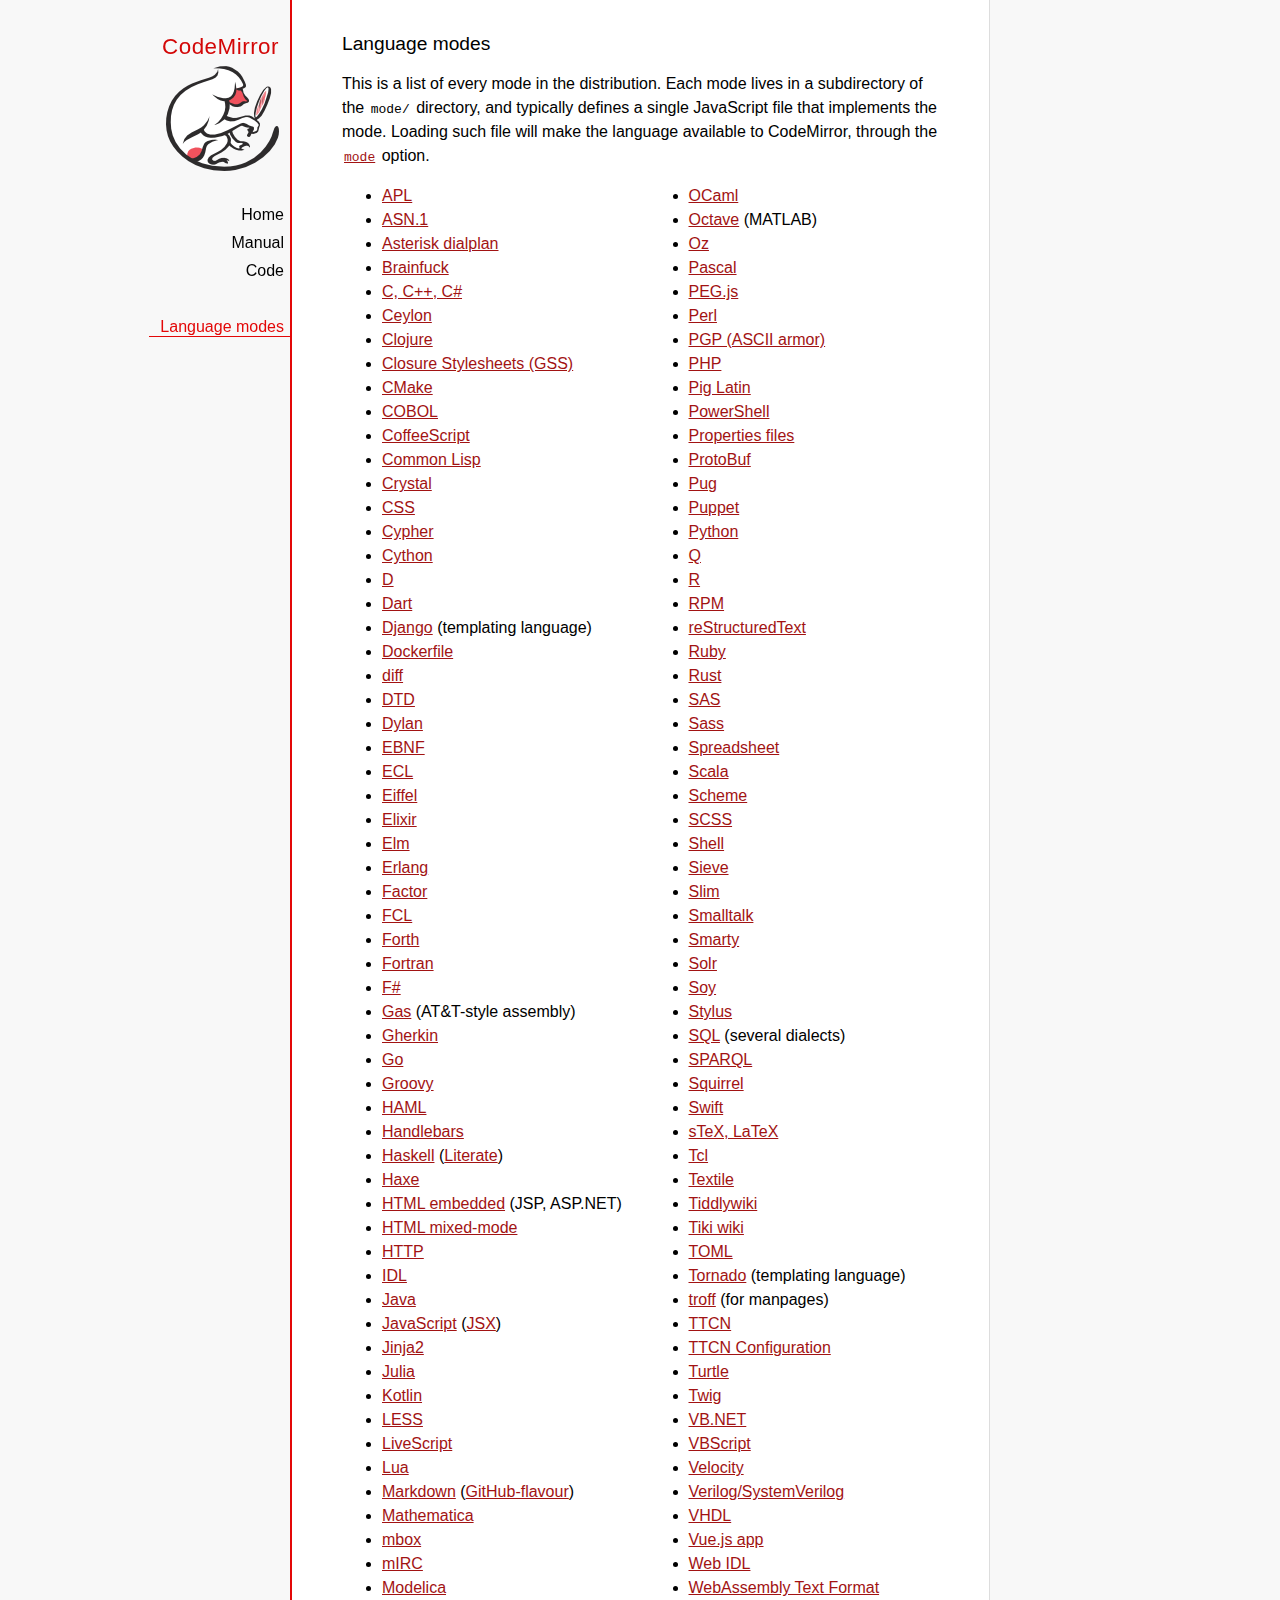
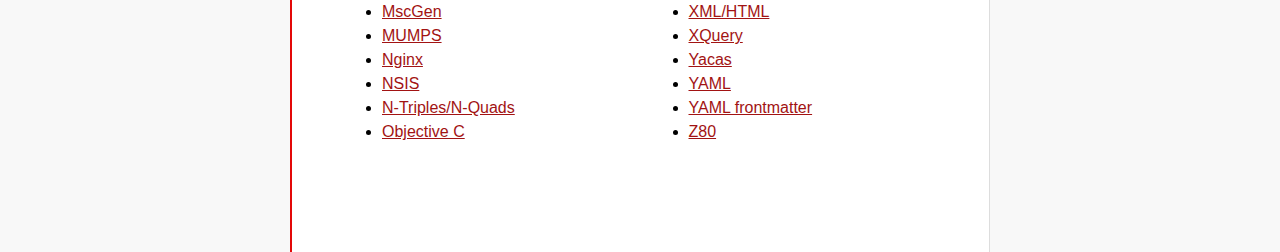
<file: test/mode/index.html>
<!doctype html>

<title>CodeMirror: Language Modes</title>
<meta charset="utf-8"/>
<link rel=stylesheet href="../doc/docs.css">

<div id=nav>
  <a href="https://codemirror.net"><h1>CodeMirror</h1><img id=logo src="../doc/logo.png"></a>

  <ul>
    <li><a href="../index.html">Home</a>
    <li><a href="../doc/manual.html">Manual</a>
    <li><a href="https://github.com/codemirror/codemirror">Code</a>
  </ul>
  <ul>
    <li><a class=active href="#">Language modes</a>
  </ul>
</div>

<article>

  <h2>Language modes</h2>

  <p>This is a list of every mode in the distribution. Each mode lives
in a subdirectory of the <code>mode/</code> directory, and typically
defines a single JavaScript file that implements the mode. Loading
such file will make the language available to CodeMirror, through
the <a href="../doc/manual.html#option_mode"><code>mode</code></a>
option.</p>

  <div style="-webkit-columns: 100px 2; -moz-columns: 100px 2; columns: 100px 2;">
    <ul style="margin-top: 0">
      <li><a href="apl/index.html">APL</a></li>
      <li><a href="asn.1/index.html">ASN.1</a></li>
      <li><a href="asterisk/index.html">Asterisk dialplan</a></li>
      <li><a href="brainfuck/index.html">Brainfuck</a></li>
      <li><a href="clike/index.html">C, C++, C#</a></li>
      <li><a href="clike/index.html">Ceylon</a></li>
      <li><a href="clojure/index.html">Clojure</a></li>
      <li><a href="css/gss.html">Closure Stylesheets (GSS)</a></li>
      <li><a href="cmake/index.html">CMake</a></li>
      <li><a href="cobol/index.html">COBOL</a></li>
      <li><a href="coffeescript/index.html">CoffeeScript</a></li>
      <li><a href="commonlisp/index.html">Common Lisp</a></li>
      <li><a href="crystal/index.html">Crystal</a></li>
      <li><a href="css/index.html">CSS</a></li>
      <li><a href="cypher/index.html">Cypher</a></li>
      <li><a href="python/index.html">Cython</a></li>
      <li><a href="d/index.html">D</a></li>
      <li><a href="dart/index.html">Dart</a></li>
      <li><a href="django/index.html">Django</a> (templating language)</li>
      <li><a href="dockerfile/index.html">Dockerfile</a></li>
      <li><a href="diff/index.html">diff</a></li>
      <li><a href="dtd/index.html">DTD</a></li>
      <li><a href="dylan/index.html">Dylan</a></li>
      <li><a href="ebnf/index.html">EBNF</a></li>
      <li><a href="ecl/index.html">ECL</a></li>
      <li><a href="eiffel/index.html">Eiffel</a></li>
      <li><a href="https://github.com/optick/codemirror-mode-elixir">Elixir</a></li>
      <li><a href="elm/index.html">Elm</a></li>
      <li><a href="erlang/index.html">Erlang</a></li>
      <li><a href="factor/index.html">Factor</a></li>
      <li><a href="fcl/index.html">FCL</a></li>
      <li><a href="forth/index.html">Forth</a></li>
      <li><a href="fortran/index.html">Fortran</a></li>
      <li><a href="mllike/index.html">F#</a></li>
      <li><a href="gas/index.html">Gas</a> (AT&amp;T-style assembly)</li>
      <li><a href="gherkin/index.html">Gherkin</a></li>
      <li><a href="go/index.html">Go</a></li>
      <li><a href="groovy/index.html">Groovy</a></li>
      <li><a href="haml/index.html">HAML</a></li>
      <li><a href="handlebars/index.html">Handlebars</a></li>
      <li><a href="haskell/index.html">Haskell</a> (<a href="haskell-literate/index.html">Literate</a>)</li>
      <li><a href="haxe/index.html">Haxe</a></li>
      <li><a href="htmlembedded/index.html">HTML embedded</a> (JSP, ASP.NET)</li>
      <li><a href="htmlmixed/index.html">HTML mixed-mode</a></li>
      <li><a href="http/index.html">HTTP</a></li>
      <li><a href="idl/index.html">IDL</a></li>
      <li><a href="clike/index.html">Java</a></li>
      <li><a href="javascript/index.html">JavaScript</a> (<a href="jsx/index.html">JSX</a>)</li>
      <li><a href="jinja2/index.html">Jinja2</a></li>
      <li><a href="julia/index.html">Julia</a></li>
      <li><a href="clike/index.html">Kotlin</a></li>
      <li><a href="css/less.html">LESS</a></li>
      <li><a href="livescript/index.html">LiveScript</a></li>
      <li><a href="lua/index.html">Lua</a></li>
      <li><a href="markdown/index.html">Markdown</a> (<a href="gfm/index.html">GitHub-flavour</a>)</li>
      <li><a href="mathematica/index.html">Mathematica</a></li>
      <li><a href="mbox/index.html">mbox</a></li>
      <li><a href="mirc/index.html">mIRC</a></li>
      <li><a href="modelica/index.html">Modelica</a></li>
      <li><a href="mscgen/index.html">MscGen</a></li>
      <li><a href="mumps/index.html">MUMPS</a></li>
      <li><a href="nginx/index.html">Nginx</a></li>
      <li><a href="nsis/index.html">NSIS</a></li>
      <li><a href="ntriples/index.html">N-Triples/N-Quads</a></li>
      <li><a href="clike/index.html">Objective C</a></li>
      <li><a href="mllike/index.html">OCaml</a></li>
      <li><a href="octave/index.html">Octave</a> (MATLAB)</li>
      <li><a href="oz/index.html">Oz</a></li>
      <li><a href="pascal/index.html">Pascal</a></li>
      <li><a href="pegjs/index.html">PEG.js</a></li>
      <li><a href="perl/index.html">Perl</a></li>
      <li><a href="asciiarmor/index.html">PGP (ASCII armor)</a></li>
      <li><a href="php/index.html">PHP</a></li>
      <li><a href="pig/index.html">Pig Latin</a></li>
      <li><a href="powershell/index.html">PowerShell</a></li>
      <li><a href="properties/index.html">Properties files</a></li>
      <li><a href="protobuf/index.html">ProtoBuf</a></li>
      <li><a href="pug/index.html">Pug</a></li>
      <li><a href="puppet/index.html">Puppet</a></li>
      <li><a href="python/index.html">Python</a></li>
      <li><a href="q/index.html">Q</a></li>
      <li><a href="r/index.html">R</a></li>
      <li><a href="rpm/index.html">RPM</a></li>
      <li><a href="rst/index.html">reStructuredText</a></li>
      <li><a href="ruby/index.html">Ruby</a></li>
      <li><a href="rust/index.html">Rust</a></li>
      <li><a href="sas/index.html">SAS</a></li>
      <li><a href="sass/index.html">Sass</a></li>
      <li><a href="spreadsheet/index.html">Spreadsheet</a></li>
      <li><a href="clike/scala.html">Scala</a></li>
      <li><a href="scheme/index.html">Scheme</a></li>
      <li><a href="css/scss.html">SCSS</a></li>
      <li><a href="shell/index.html">Shell</a></li>
      <li><a href="sieve/index.html">Sieve</a></li>
      <li><a href="slim/index.html">Slim</a></li>
      <li><a href="smalltalk/index.html">Smalltalk</a></li>
      <li><a href="smarty/index.html">Smarty</a></li>
      <li><a href="solr/index.html">Solr</a></li>
      <li><a href="soy/index.html">Soy</a></li>
      <li><a href="stylus/index.html">Stylus</a></li>
      <li><a href="sql/index.html">SQL</a> (several dialects)</li>
      <li><a href="sparql/index.html">SPARQL</a></li>
      <li><a href="clike/index.html">Squirrel</a></li>
      <li><a href="swift/index.html">Swift</a></li>
      <li><a href="stex/index.html">sTeX, LaTeX</a></li>
      <li><a href="tcl/index.html">Tcl</a></li>
      <li><a href="textile/index.html">Textile</a></li>
      <li><a href="tiddlywiki/index.html">Tiddlywiki</a></li>
      <li><a href="tiki/index.html">Tiki wiki</a></li>
      <li><a href="toml/index.html">TOML</a></li>
      <li><a href="tornado/index.html">Tornado</a> (templating language)</li>
      <li><a href="troff/index.html">troff</a> (for manpages)</li>
      <li><a href="ttcn/index.html">TTCN</a></li>
      <li><a href="ttcn-cfg/index.html">TTCN Configuration</a></li>
      <li><a href="turtle/index.html">Turtle</a></li>
      <li><a href="twig/index.html">Twig</a></li>
      <li><a href="vb/index.html">VB.NET</a></li>
      <li><a href="vbscript/index.html">VBScript</a></li>
      <li><a href="velocity/index.html">Velocity</a></li>
      <li><a href="verilog/index.html">Verilog/SystemVerilog</a></li>
      <li><a href="vhdl/index.html">VHDL</a></li>
      <li><a href="vue/index.html">Vue.js app</a></li>
      <li><a href="webidl/index.html">Web IDL</a></li>
      <li><a href="wast/index.html">WebAssembly Text Format</a></li>
      <li><a href="xml/index.html">XML/HTML</a></li>
      <li><a href="xquery/index.html">XQuery</a></li>
      <li><a href="yacas/index.html">Yacas</a></li>
      <li><a href="yaml/index.html">YAML</a></li>
      <li><a href="yaml-frontmatter/index.html">YAML frontmatter</a></li>
      <li><a href="z80/index.html">Z80</a></li>
    </ul>
  </div>

</article>
</file>
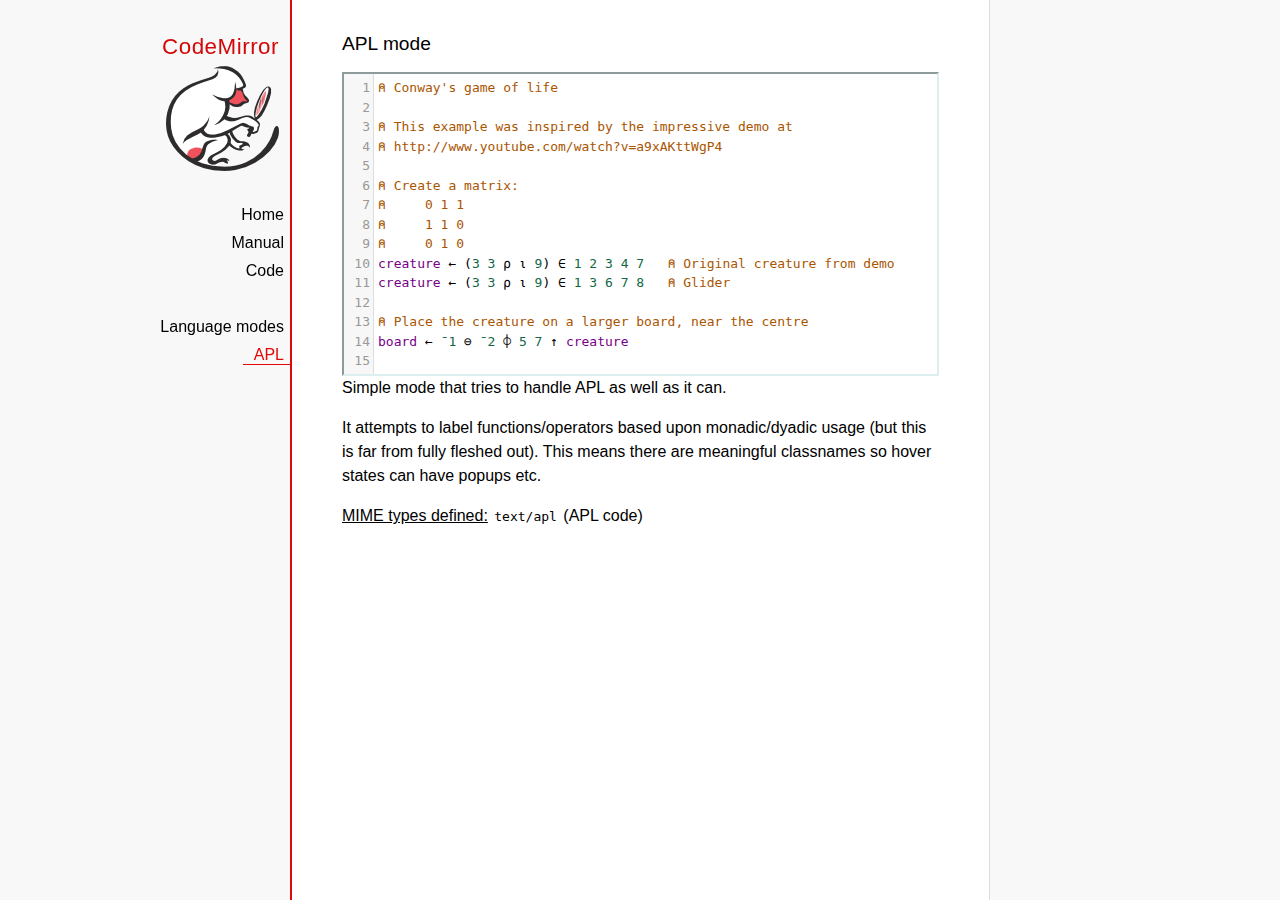
<file: test/mode/apl/index.html>
<!doctype html>

<title>CodeMirror: APL mode</title>
<meta charset="utf-8"/>
<link rel=stylesheet href="../../doc/docs.css">

<link rel="stylesheet" href="../../lib/codemirror.css">
<script src="../../lib/codemirror.js"></script>
<script src="../../addon/edit/matchbrackets.js"></script>
<script src="./apl.js"></script>
<style>
	.CodeMirror { border: 2px inset #dee; }
    </style>
<div id=nav>
  <a href="https://codemirror.net"><h1>CodeMirror</h1><img id=logo src="../../doc/logo.png" alt=""></a>

  <ul>
    <li><a href="../../index.html">Home</a>
    <li><a href="../../doc/manual.html">Manual</a>
    <li><a href="https://github.com/codemirror/codemirror">Code</a>
  </ul>
  <ul>
    <li><a href="../index.html">Language modes</a>
    <li><a class=active href="#">APL</a>
  </ul>
</div>

<article>
<h2>APL mode</h2>
<form><textarea id="code" name="code">
⍝ Conway's game of life

⍝ This example was inspired by the impressive demo at
⍝ http://www.youtube.com/watch?v=a9xAKttWgP4

⍝ Create a matrix:
⍝     0 1 1
⍝     1 1 0
⍝     0 1 0
creature ← (3 3 ⍴ ⍳ 9) ∈ 1 2 3 4 7   ⍝ Original creature from demo
creature ← (3 3 ⍴ ⍳ 9) ∈ 1 3 6 7 8   ⍝ Glider

⍝ Place the creature on a larger board, near the centre
board ← ¯1 ⊖ ¯2 ⌽ 5 7 ↑ creature

⍝ A function to move from one generation to the next
life ← {∨/ 1 ⍵ ∧ 3 4 = ⊂+/ +⌿ 1 0 ¯1 ∘.⊖ 1 0 ¯1 ⌽¨ ⊂⍵}

⍝ Compute n-th generation and format it as a
⍝ character matrix
gen ← {' #'[(life ⍣ ⍵) board]}

⍝ Show first three generations
(gen 1) (gen 2) (gen 3)
</textarea></form>

    <script>
      var editor = CodeMirror.fromTextArea(document.getElementById("code"), {
        lineNumbers: true,
        matchBrackets: true,
        mode: "text/apl"
      });
    </script>

    <p>Simple mode that tries to handle APL as well as it can.</p>
    <p>It attempts to label functions/operators based upon
    monadic/dyadic usage (but this is far from fully fleshed out).
    This means there are meaningful classnames so hover states can
    have popups etc.</p>

    <p><strong>MIME types defined:</strong> <code>text/apl</code> (APL code)</p>
  </article>
</file>
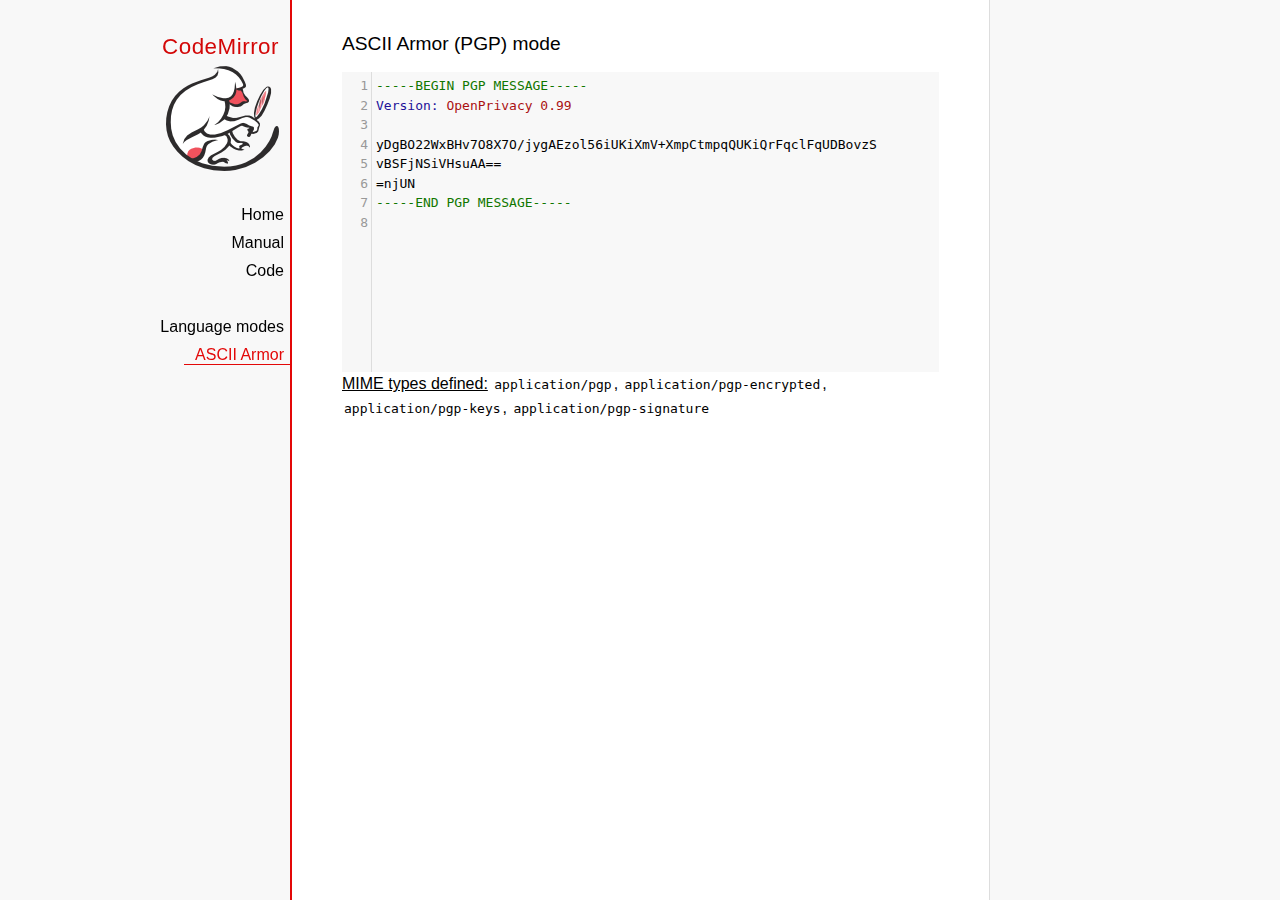
<file: test/mode/asciiarmor/index.html>
<!doctype html>

<title>CodeMirror: ASCII Armor (PGP) mode</title>
<meta charset="utf-8"/>
<link rel=stylesheet href="../../doc/docs.css">

<link rel="stylesheet" href="../../lib/codemirror.css">
<script src="../../lib/codemirror.js"></script>
<script src="asciiarmor.js"></script>
<style>.CodeMirror {background: #f8f8f8;}</style>
<div id=nav>
  <a href="https://codemirror.net"><h1>CodeMirror</h1><img id=logo src="../../doc/logo.png" alt=""></a>

  <ul>
    <li><a href="../../index.html">Home</a>
    <li><a href="../../doc/manual.html">Manual</a>
    <li><a href="https://github.com/codemirror/codemirror">Code</a>
  </ul>
  <ul>
    <li><a href="../index.html">Language modes</a>
    <li><a class=active href="#">ASCII Armor</a>
  </ul>
</div>

<article>
<h2>ASCII Armor (PGP) mode</h2>
<form><textarea id="code" name="code">
-----BEGIN PGP MESSAGE-----
Version: OpenPrivacy 0.99

yDgBO22WxBHv7O8X7O/jygAEzol56iUKiXmV+XmpCtmpqQUKiQrFqclFqUDBovzS
vBSFjNSiVHsuAA==
=njUN
-----END PGP MESSAGE-----
</textarea></form>

<script>
var editor = CodeMirror.fromTextArea(document.getElementById("code"), {
  lineNumbers: true
});
</script>

<p><strong>MIME types
defined:</strong> <code>application/pgp</code>, <code>application/pgp-encrypted</code>, <code>application/pgp-keys</code>, <code>application/pgp-signature</code></p>

</article>
</file>
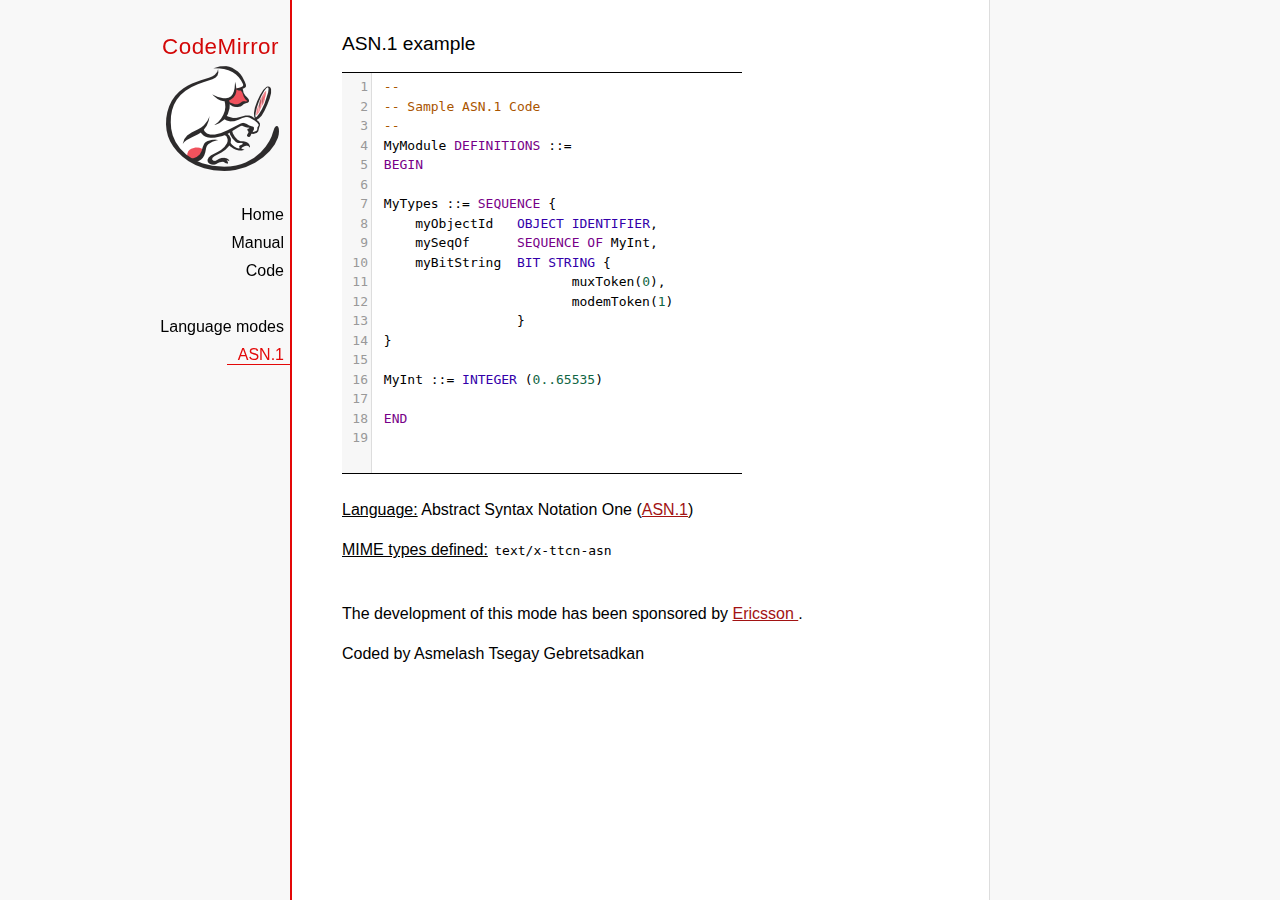
<file: test/mode/asn.1/index.html>
﻿<!doctype html>

<title>CodeMirror: ASN.1 mode</title>
<meta charset="utf-8"/>
<link rel=stylesheet href="../../doc/docs.css">

<link rel="stylesheet" href="../../lib/codemirror.css">
<script src="../../lib/codemirror.js"></script>
<script src="../../addon/edit/matchbrackets.js"></script>
<script src="asn.1.js"></script>
<style>
    .CodeMirror {
        border-top: 1px solid black;
        border-bottom: 1px solid black;
    }
</style>
<div id=nav>
    <a href="https://codemirror.net"><h1>CodeMirror</h1>
        <img id=logo src="../../doc/logo.png" alt="">
    </a>

    <ul>
        <li><a href="../../index.html">Home</a>
        <li><a href="../../doc/manual.html">Manual</a>
        <li><a href="https://github.com/codemirror/codemirror">Code</a>
    </ul>
    <ul>
        <li><a href="../index.html">Language modes</a>
        <li><a class=active href="http://en.wikipedia.org/wiki/Abstract_Syntax_Notation_One">ASN.1</a>
    </ul>
</div>
<article>
    <h2>ASN.1 example</h2>
    <div>
        <textarea id="ttcn-asn-code">
 --
 -- Sample ASN.1 Code
 --
 MyModule DEFINITIONS ::=
 BEGIN

 MyTypes ::= SEQUENCE {
     myObjectId   OBJECT IDENTIFIER,
     mySeqOf      SEQUENCE OF MyInt,
     myBitString  BIT STRING {
                         muxToken(0),
                         modemToken(1)
                  }
 }

 MyInt ::= INTEGER (0..65535)

 END
        </textarea>
    </div>

    <script>
        var ttcnEditor = CodeMirror.fromTextArea(document.getElementById("ttcn-asn-code"), {
            lineNumbers: true,
            matchBrackets: true,
            mode: "text/x-ttcn-asn"
        });
        ttcnEditor.setSize(400, 400);
        var mac = CodeMirror.keyMap.default == CodeMirror.keyMap.macDefault;
        CodeMirror.keyMap.default[(mac ? "Cmd" : "Ctrl") + "-Space"] = "autocomplete";
    </script>
    <br/>
    <p><strong>Language:</strong> Abstract Syntax Notation One
        (<a href="http://www.itu.int/en/ITU-T/asn1/Pages/introduction.aspx">ASN.1</a>)
    </p>
    <p><strong>MIME types defined:</strong> <code>text/x-ttcn-asn</code></p>

    <br/>
    <p>The development of this mode has been sponsored by <a href="http://www.ericsson.com/">Ericsson
    </a>.</p>
    <p>Coded by Asmelash Tsegay Gebretsadkan </p>
</article>
</file>
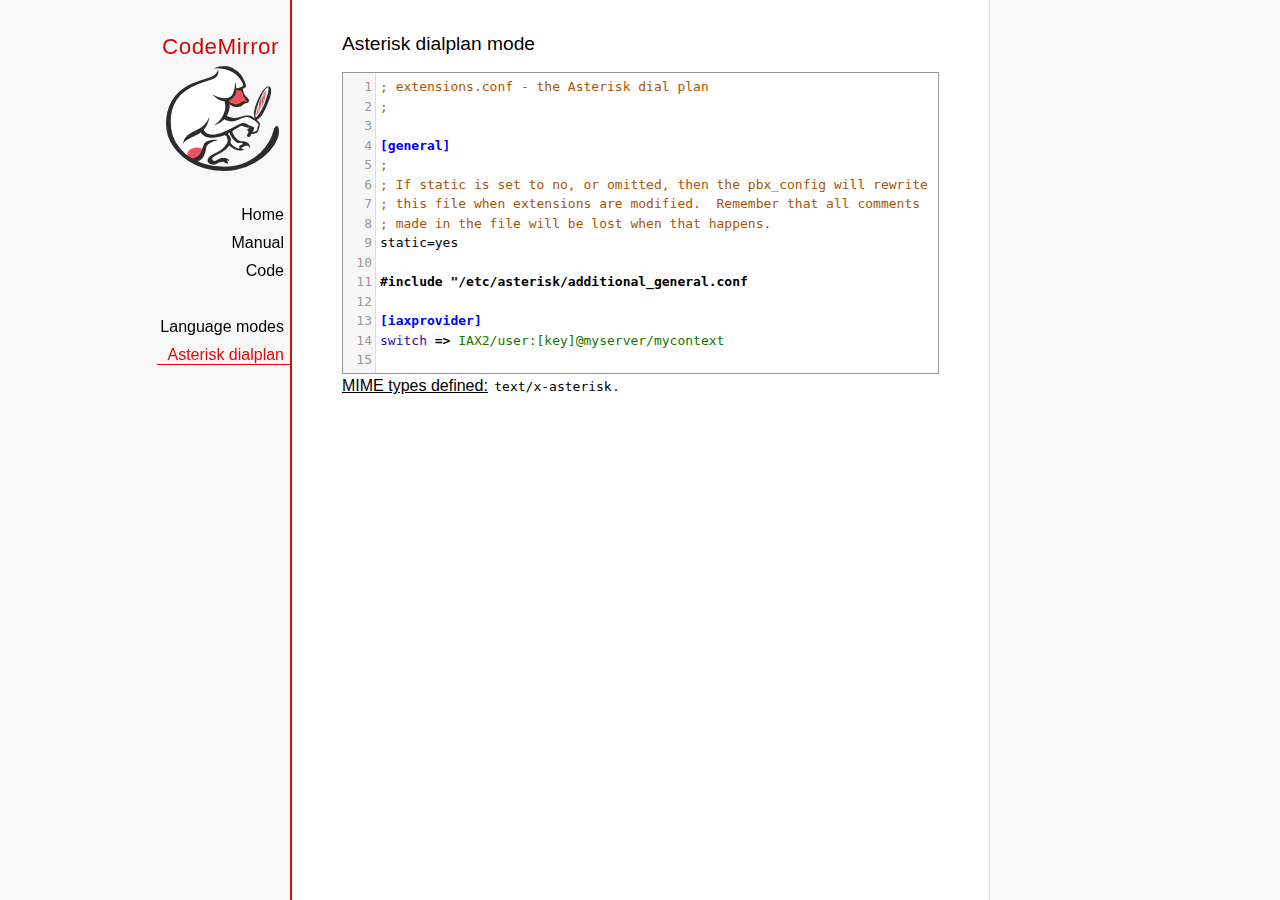
<file: test/mode/asterisk/index.html>
<!doctype html>

<title>CodeMirror: Asterisk dialplan mode</title>
<meta charset="utf-8"/>
<link rel=stylesheet href="../../doc/docs.css">

<link rel="stylesheet" href="../../lib/codemirror.css">
<script src="../../lib/codemirror.js"></script>
<script src="../../addon/edit/matchbrackets.js"></script>
<script src="asterisk.js"></script>
<style>
      .CodeMirror {border: 1px solid #999;}
      .cm-s-default span.cm-arrow { color: red; }
    </style>
<div id=nav>
  <a href="https://codemirror.net"><h1>CodeMirror</h1><img id=logo src="../../doc/logo.png" alt=""></a>

  <ul>
    <li><a href="../../index.html">Home</a>
    <li><a href="../../doc/manual.html">Manual</a>
    <li><a href="https://github.com/codemirror/codemirror">Code</a>
  </ul>
  <ul>
    <li><a href="../index.html">Language modes</a>
    <li><a class=active href="#">Asterisk dialplan</a>
  </ul>
</div>

<article>
<h2>Asterisk dialplan mode</h2>
<form><textarea id="code" name="code">
; extensions.conf - the Asterisk dial plan
;

[general]
;
; If static is set to no, or omitted, then the pbx_config will rewrite
; this file when extensions are modified.  Remember that all comments
; made in the file will be lost when that happens.
static=yes

#include "/etc/asterisk/additional_general.conf

[iaxprovider]
switch => IAX2/user:[key]@myserver/mycontext

[dynamic]
#exec /usr/bin/dynamic-peers.pl

[trunkint]
;
; International long distance through trunk
;
exten => _9011.,1,Macro(dundi-e164,${EXTEN:4})
exten => _9011.,n,Dial(${GLOBAL(TRUNK)}/${FILTER(0-9,${EXTEN:${GLOBAL(TRUNKMSD)}})})

[local]
;
; Master context for local, toll-free, and iaxtel calls only
;
ignorepat => 9
include => default

[demo]
include => stdexten
;
; We start with what to do when a call first comes in.
;
exten => s,1,Wait(1)			; Wait a second, just for fun
same  => n,Answer			; Answer the line
same  => n,Set(TIMEOUT(digit)=5)	; Set Digit Timeout to 5 seconds
same  => n,Set(TIMEOUT(response)=10)	; Set Response Timeout to 10 seconds
same  => n(restart),BackGround(demo-congrats)	; Play a congratulatory message
same  => n(instruct),BackGround(demo-instruct)	; Play some instructions
same  => n,WaitExten			; Wait for an extension to be dialed.

exten => 2,1,BackGround(demo-moreinfo)	; Give some more information.
exten => 2,n,Goto(s,instruct)

exten => 3,1,Set(LANGUAGE()=fr)		; Set language to french
exten => 3,n,Goto(s,restart)		; Start with the congratulations

exten => 1000,1,Goto(default,s,1)
;
; We also create an example user, 1234, who is on the console and has
; voicemail, etc.
;
exten => 1234,1,Playback(transfer,skip)		; "Please hold while..."
					; (but skip if channel is not up)
exten => 1234,n,Gosub(${EXTEN},stdexten(${GLOBAL(CONSOLE)}))
exten => 1234,n,Goto(default,s,1)		; exited Voicemail

exten => 1235,1,Voicemail(1234,u)		; Right to voicemail

exten => 1236,1,Dial(Console/dsp)		; Ring forever
exten => 1236,n,Voicemail(1234,b)		; Unless busy

;
; # for when they're done with the demo
;
exten => #,1,Playback(demo-thanks)	; "Thanks for trying the demo"
exten => #,n,Hangup			; Hang them up.

;
; A timeout and "invalid extension rule"
;
exten => t,1,Goto(#,1)			; If they take too long, give up
exten => i,1,Playback(invalid)		; "That's not valid, try again"

;
; Create an extension, 500, for dialing the
; Asterisk demo.
;
exten => 500,1,Playback(demo-abouttotry); Let them know what's going on
exten => 500,n,Dial(IAX2/guest@pbx.digium.com/s@default)	; Call the Asterisk demo
exten => 500,n,Playback(demo-nogo)	; Couldn't connect to the demo site
exten => 500,n,Goto(s,6)		; Return to the start over message.

;
; Create an extension, 600, for evaluating echo latency.
;
exten => 600,1,Playback(demo-echotest)	; Let them know what's going on
exten => 600,n,Echo			; Do the echo test
exten => 600,n,Playback(demo-echodone)	; Let them know it's over
exten => 600,n,Goto(s,6)		; Start over

;
;	You can use the Macro Page to intercom a individual user
exten => 76245,1,Macro(page,SIP/Grandstream1)
; or if your peernames are the same as extensions
exten => _7XXX,1,Macro(page,SIP/${EXTEN})
;
;
; System Wide Page at extension 7999
;
exten => 7999,1,Set(TIMEOUT(absolute)=60)
exten => 7999,2,Page(Local/Grandstream1@page&Local/Xlite1@page&Local/1234@page/n,d)

; Give voicemail at extension 8500
;
exten => 8500,1,VoicemailMain
exten => 8500,n,Goto(s,6)

    </textarea></form>
    <script>
      var editor = CodeMirror.fromTextArea(document.getElementById("code"), {
        mode: "text/x-asterisk",
        matchBrackets: true,
        lineNumbers: true
      });
    </script>

    <p><strong>MIME types defined:</strong> <code>text/x-asterisk</code>.</p>

  </article>
</file>
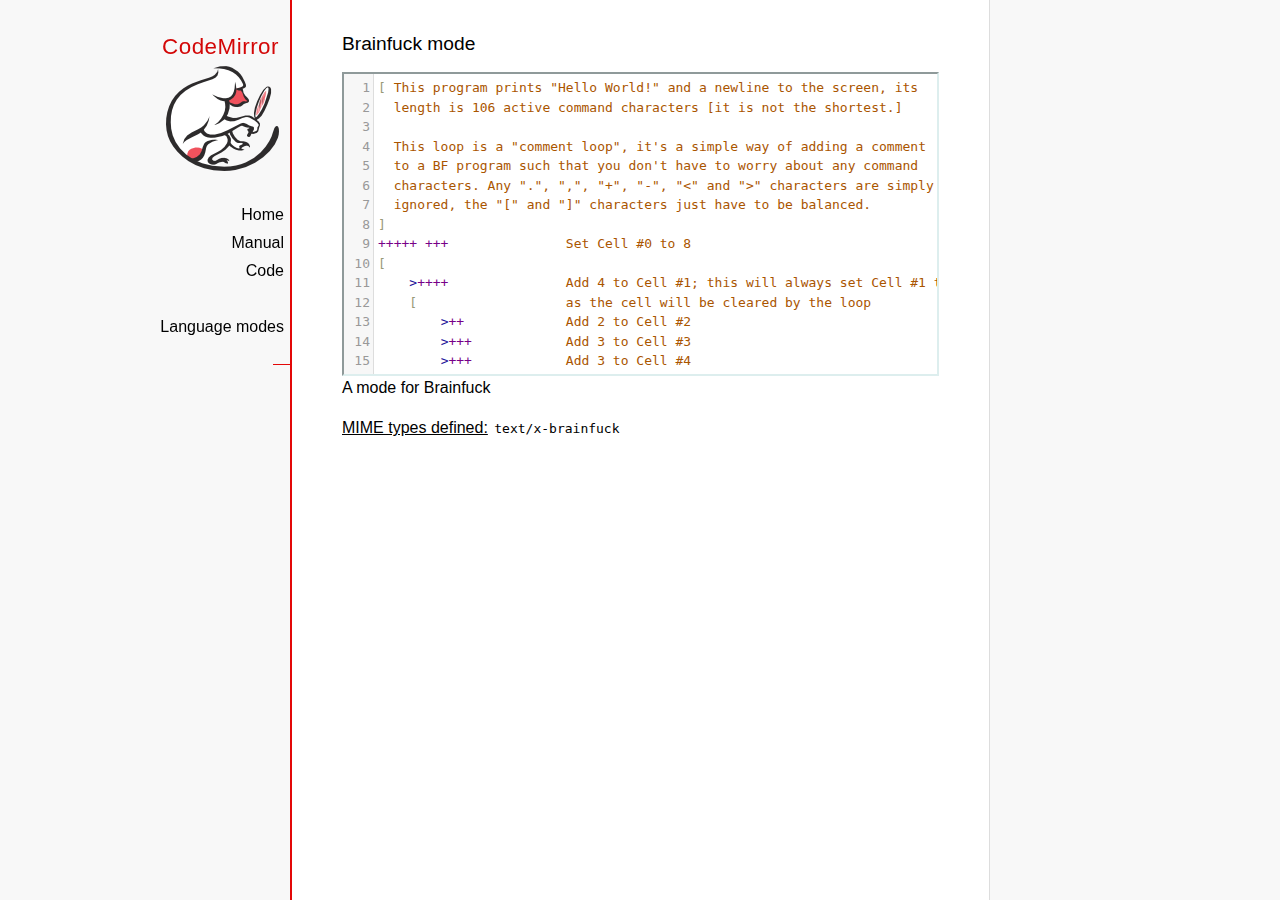
<file: test/mode/brainfuck/index.html>
<!doctype html>

<title>CodeMirror: Brainfuck mode</title>
<meta charset="utf-8"/>
<link rel=stylesheet href="../../doc/docs.css">

<link rel="stylesheet" href="../../lib/codemirror.css">
<script src="../../lib/codemirror.js"></script>
<script src="../../addon/edit/matchbrackets.js"></script>
<script src="./brainfuck.js"></script>
<style>
	.CodeMirror { border: 2px inset #dee; }
    </style>
<div id=nav>
  <a href="https://codemirror.net"><h1>CodeMirror</h1><img id=logo src="../../doc/logo.png" alt=""></a>

  <ul>
    <li><a href="../../index.html">Home</a>
    <li><a href="../../doc/manual.html">Manual</a>
    <li><a href="https://github.com/codemirror/codemirror">Code</a>
  </ul>
  <ul>
    <li><a href="../index.html">Language modes</a>
    <li><a class=active href="#"></a>
  </ul>
</div>

<article>
<h2>Brainfuck mode</h2>
<form><textarea id="code" name="code">
[ This program prints "Hello World!" and a newline to the screen, its
  length is 106 active command characters [it is not the shortest.]

  This loop is a "comment loop", it's a simple way of adding a comment
  to a BF program such that you don't have to worry about any command
  characters. Any ".", ",", "+", "-", "&lt;" and "&gt;" characters are simply
  ignored, the "[" and "]" characters just have to be balanced.
]
+++++ +++               Set Cell #0 to 8
[
    &gt;++++               Add 4 to Cell #1; this will always set Cell #1 to 4
    [                   as the cell will be cleared by the loop
        &gt;++             Add 2 to Cell #2
        &gt;+++            Add 3 to Cell #3
        &gt;+++            Add 3 to Cell #4
        &gt;+              Add 1 to Cell #5
        &lt;&lt;&lt;&lt;-           Decrement the loop counter in Cell #1
    ]                   Loop till Cell #1 is zero; number of iterations is 4
    &gt;+                  Add 1 to Cell #2
    &gt;+                  Add 1 to Cell #3
    &gt;-                  Subtract 1 from Cell #4
    &gt;&gt;+                 Add 1 to Cell #6
    [&lt;]                 Move back to the first zero cell you find; this will
                        be Cell #1 which was cleared by the previous loop
    &lt;-                  Decrement the loop Counter in Cell #0
]                       Loop till Cell #0 is zero; number of iterations is 8

The result of this is:
Cell No :   0   1   2   3   4   5   6
Contents:   0   0  72 104  88  32   8
Pointer :   ^

&gt;&gt;.                     Cell #2 has value 72 which is 'H'
&gt;---.                   Subtract 3 from Cell #3 to get 101 which is 'e'
+++++++..+++.           Likewise for 'llo' from Cell #3
&gt;&gt;.                     Cell #5 is 32 for the space
&lt;-.                     Subtract 1 from Cell #4 for 87 to give a 'W'
&lt;.                      Cell #3 was set to 'o' from the end of 'Hello'
+++.------.--------.    Cell #3 for 'rl' and 'd'
&gt;&gt;+.                    Add 1 to Cell #5 gives us an exclamation point
&gt;++.                    And finally a newline from Cell #6
</textarea></form>

    <script>
      var editor = CodeMirror.fromTextArea(document.getElementById("code"), {
        lineNumbers: true,
        matchBrackets: true,
        mode: "text/x-brainfuck"
      });
    </script>

    <p>A mode for Brainfuck</p>

    <p><strong>MIME types defined:</strong> <code>text/x-brainfuck</code></p>
  </article>
</file>
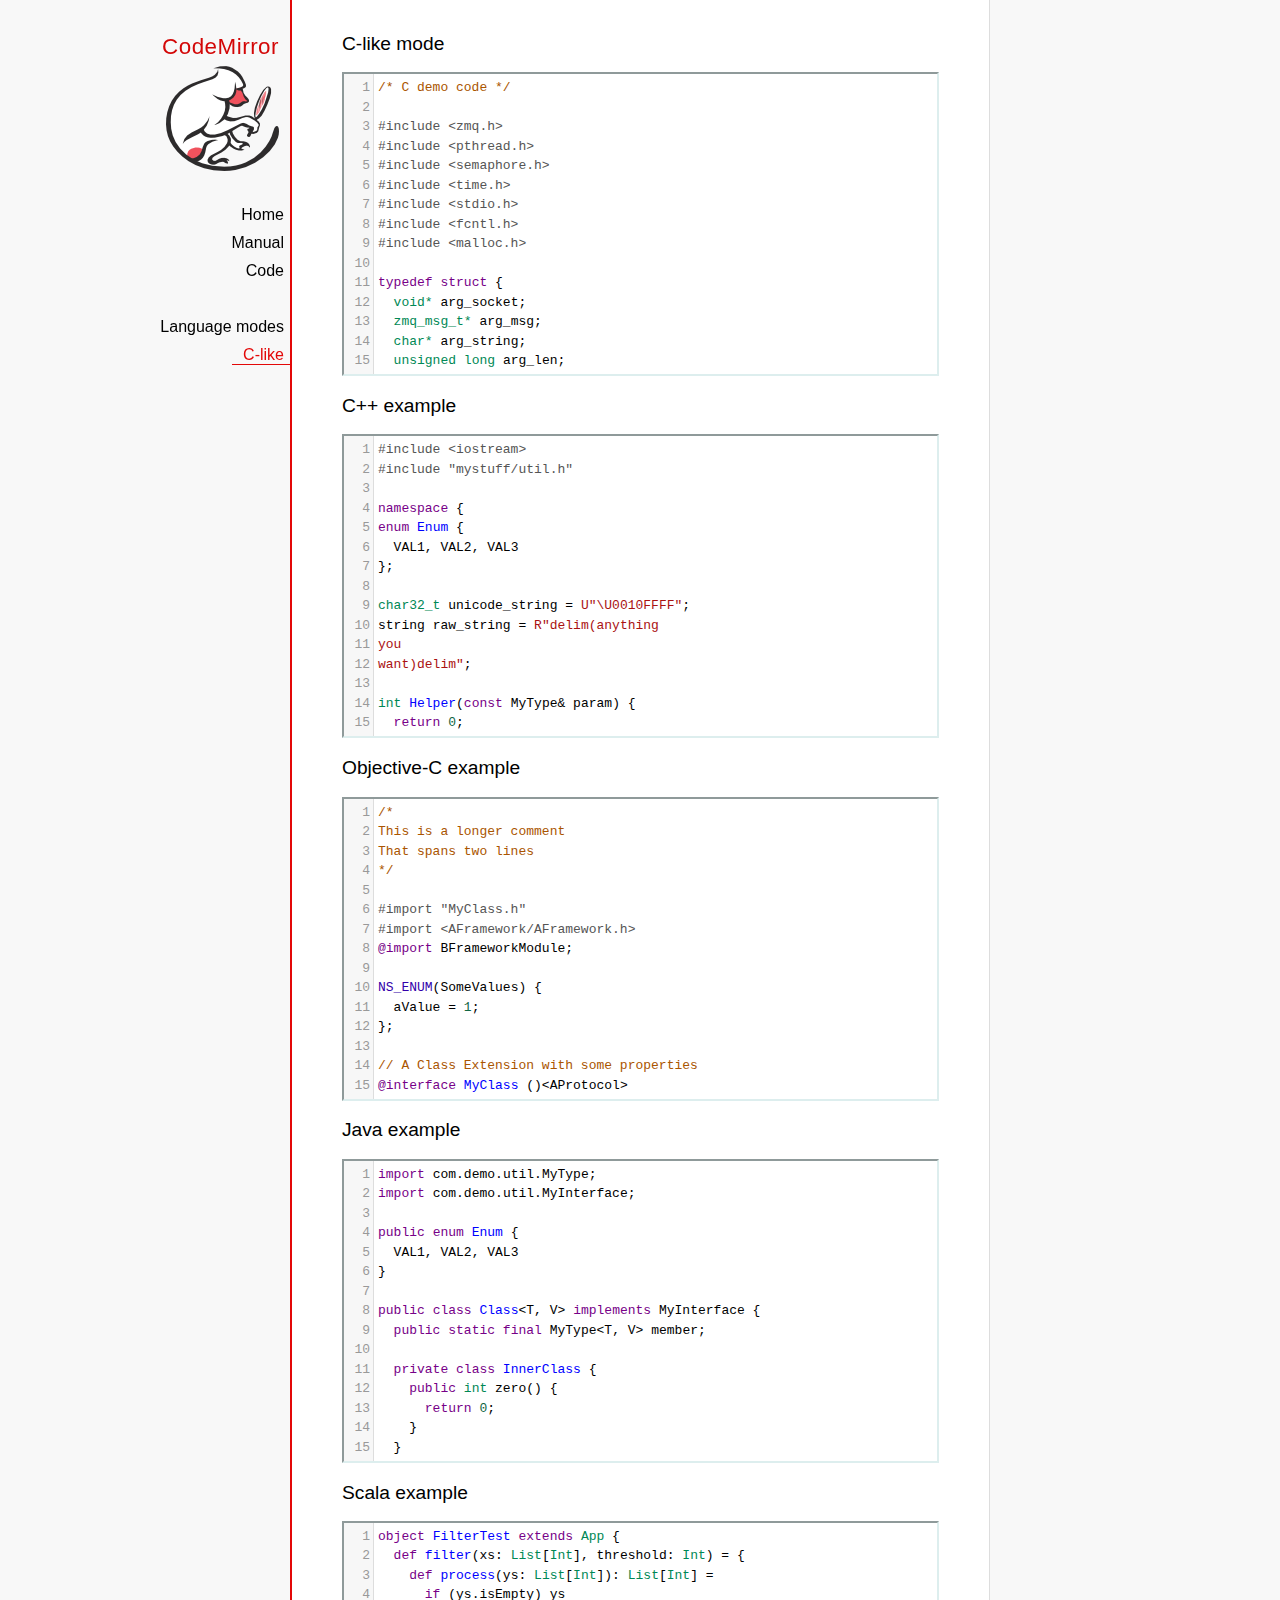
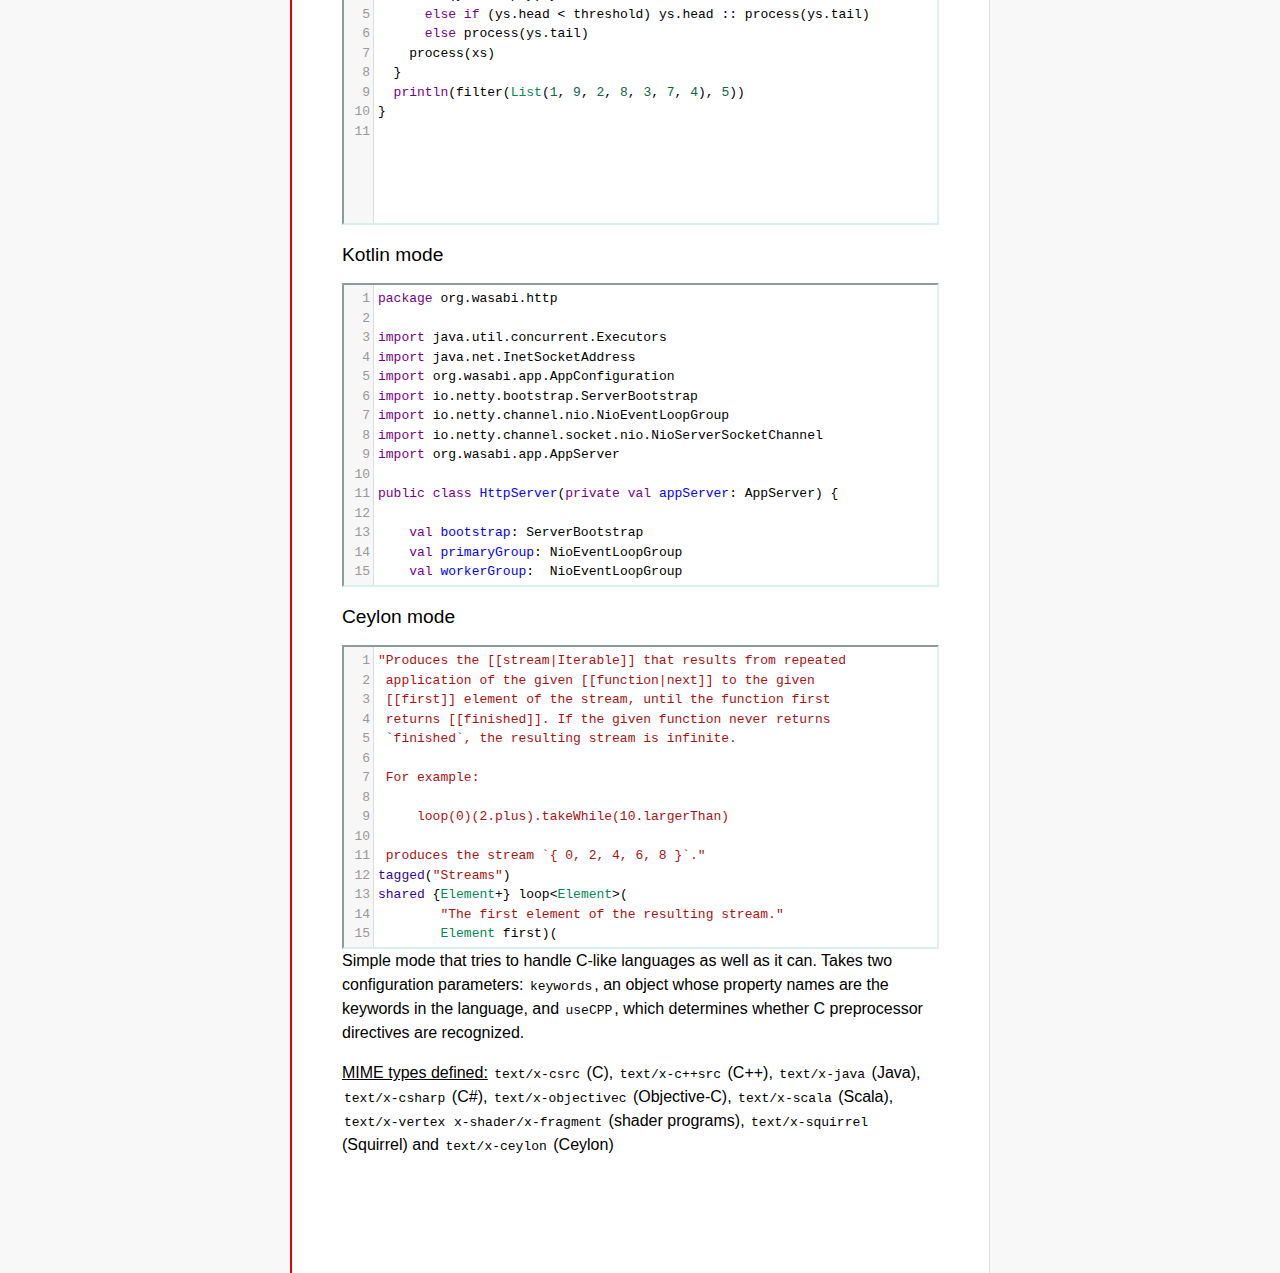
<file: test/mode/clike/index.html>
<!doctype html>

<title>CodeMirror: C-like mode</title>
<meta charset="utf-8"/>
<link rel=stylesheet href="../../doc/docs.css">

<link rel="stylesheet" href="../../lib/codemirror.css">
<script src="../../lib/codemirror.js"></script>
<script src="../../addon/edit/matchbrackets.js"></script>
<link rel="stylesheet" href="../../addon/hint/show-hint.css">
<script src="../../addon/hint/show-hint.js"></script>
<script src="clike.js"></script>
<style>.CodeMirror {border: 2px inset #dee;}</style>
<div id=nav>
  <a href="https://codemirror.net"><h1>CodeMirror</h1><img id=logo src="../../doc/logo.png" alt=""></a>

  <ul>
    <li><a href="../../index.html">Home</a>
    <li><a href="../../doc/manual.html">Manual</a>
    <li><a href="https://github.com/codemirror/codemirror">Code</a>
  </ul>
  <ul>
    <li><a href="../index.html">Language modes</a>
    <li><a class=active href="#">C-like</a>
  </ul>
</div>

<article>
<h2>C-like mode</h2>

<div><textarea id="c-code">
/* C demo code */

#include <zmq.h>
#include <pthread.h>
#include <semaphore.h>
#include <time.h>
#include <stdio.h>
#include <fcntl.h>
#include <malloc.h>

typedef struct {
  void* arg_socket;
  zmq_msg_t* arg_msg;
  char* arg_string;
  unsigned long arg_len;
  int arg_int, arg_command;

  int signal_fd;
  int pad;
  void* context;
  sem_t sem;
} acl_zmq_context;

#define p(X) (context->arg_##X)

void* zmq_thread(void* context_pointer) {
  acl_zmq_context* context = (acl_zmq_context*)context_pointer;
  char ok = 'K', err = 'X';
  int res;

  while (1) {
    while ((res = sem_wait(&amp;context->sem)) == EINTR);
    if (res) {write(context->signal_fd, &amp;err, 1); goto cleanup;}
    switch(p(command)) {
    case 0: goto cleanup;
    case 1: p(socket) = zmq_socket(context->context, p(int)); break;
    case 2: p(int) = zmq_close(p(socket)); break;
    case 3: p(int) = zmq_bind(p(socket), p(string)); break;
    case 4: p(int) = zmq_connect(p(socket), p(string)); break;
    case 5: p(int) = zmq_getsockopt(p(socket), p(int), (void*)p(string), &amp;p(len)); break;
    case 6: p(int) = zmq_setsockopt(p(socket), p(int), (void*)p(string), p(len)); break;
    case 7: p(int) = zmq_send(p(socket), p(msg), p(int)); break;
    case 8: p(int) = zmq_recv(p(socket), p(msg), p(int)); break;
    case 9: p(int) = zmq_poll(p(socket), p(int), p(len)); break;
    }
    p(command) = errno;
    write(context->signal_fd, &amp;ok, 1);
  }
 cleanup:
  close(context->signal_fd);
  free(context_pointer);
  return 0;
}

void* zmq_thread_init(void* zmq_context, int signal_fd) {
  acl_zmq_context* context = malloc(sizeof(acl_zmq_context));
  pthread_t thread;

  context->context = zmq_context;
  context->signal_fd = signal_fd;
  sem_init(&amp;context->sem, 1, 0);
  pthread_create(&amp;thread, 0, &amp;zmq_thread, context);
  pthread_detach(thread);
  return context;
}
</textarea></div>

<h2>C++ example</h2>

<div><textarea id="cpp-code">
#include <iostream>
#include "mystuff/util.h"

namespace {
enum Enum {
  VAL1, VAL2, VAL3
};

char32_t unicode_string = U"\U0010FFFF";
string raw_string = R"delim(anything
you
want)delim";

int Helper(const MyType& param) {
  return 0;
}
} // namespace

class ForwardDec;

template <class T, class V>
class Class : public BaseClass {
  const MyType<T, V> member_;

 public:
  const MyType<T, V>& Method() const {
    return member_;
  }

  void Method2(MyType<T, V>* value);
}

template <class T, class V>
void Class::Method2(MyType<T, V>* value) {
  std::out << 1 >> method();
  value->Method3(member_);
  member_ = value;
}
</textarea></div>

<h2>Objective-C example</h2>

<div><textarea id="objectivec-code">
/*
This is a longer comment
That spans two lines
*/

#import "MyClass.h"
#import <AFramework/AFramework.h>
@import BFrameworkModule;

NS_ENUM(SomeValues) {
  aValue = 1;
};

// A Class Extension with some properties
@interface MyClass ()<AProtocol>
@property(atomic, readwrite, assign) NSInteger anInt;
@property(nonatomic, strong, nullable) NSString *aString;
@end

@implementation YourAppDelegate

- (instancetype)initWithString:(NSString *)aStringVar {
  if ((self = [super init])) {
    aString = aStringVar;
  }
  return self;
}

- (BOOL)doSomething:(float)progress {
  NSString *myString = @"This is a ObjC string %f ";
  myString = [[NSString stringWithFormat:myString, progress] stringByAppendingString:self.aString];
  return myString.length > 100 ? NO : YES;
}

@end
</textarea></div>

<h2>Java example</h2>

<div><textarea id="java-code">
import com.demo.util.MyType;
import com.demo.util.MyInterface;

public enum Enum {
  VAL1, VAL2, VAL3
}

public class Class<T, V> implements MyInterface {
  public static final MyType<T, V> member;
  
  private class InnerClass {
    public int zero() {
      return 0;
    }
  }

  @Override
  public MyType method() {
    return member;
  }

  public void method2(MyType<T, V> value) {
    method();
    value.method3();
    member = value;
  }
}
</textarea></div>

<h2>Scala example</h2>

<div><textarea id="scala-code">
object FilterTest extends App {
  def filter(xs: List[Int], threshold: Int) = {
    def process(ys: List[Int]): List[Int] =
      if (ys.isEmpty) ys
      else if (ys.head < threshold) ys.head :: process(ys.tail)
      else process(ys.tail)
    process(xs)
  }
  println(filter(List(1, 9, 2, 8, 3, 7, 4), 5))
}
</textarea></div>

<h2>Kotlin mode</h2>

<div><textarea id="kotlin-code">
package org.wasabi.http

import java.util.concurrent.Executors
import java.net.InetSocketAddress
import org.wasabi.app.AppConfiguration
import io.netty.bootstrap.ServerBootstrap
import io.netty.channel.nio.NioEventLoopGroup
import io.netty.channel.socket.nio.NioServerSocketChannel
import org.wasabi.app.AppServer

public class HttpServer(private val appServer: AppServer) {

    val bootstrap: ServerBootstrap
    val primaryGroup: NioEventLoopGroup
    val workerGroup:  NioEventLoopGroup

    init {
        // Define worker groups
        primaryGroup = NioEventLoopGroup()
        workerGroup = NioEventLoopGroup()

        // Initialize bootstrap of server
        bootstrap = ServerBootstrap()

        bootstrap.group(primaryGroup, workerGroup)
        bootstrap.channel(javaClass<NioServerSocketChannel>())
        bootstrap.childHandler(NettyPipelineInitializer(appServer))
    }

    public fun start(wait: Boolean = true) {
        val channel = bootstrap.bind(appServer.configuration.port)?.sync()?.channel()

        if (wait) {
            channel?.closeFuture()?.sync()
        }
    }

    public fun stop() {
        // Shutdown all event loops
        primaryGroup.shutdownGracefully()
        workerGroup.shutdownGracefully()

        // Wait till all threads are terminated
        primaryGroup.terminationFuture().sync()
        workerGroup.terminationFuture().sync()
    }
}
</textarea></div>

<h2>Ceylon mode</h2>

<div><textarea id="ceylon-code">
"Produces the [[stream|Iterable]] that results from repeated
 application of the given [[function|next]] to the given
 [[first]] element of the stream, until the function first
 returns [[finished]]. If the given function never returns 
 `finished`, the resulting stream is infinite.

 For example:

     loop(0)(2.plus).takeWhile(10.largerThan)

 produces the stream `{ 0, 2, 4, 6, 8 }`."
tagged("Streams")
shared {Element+} loop&lt;Element&gt;(
        "The first element of the resulting stream."
        Element first)(
        "The function that produces the next element of the
         stream, given the current element. The function may
         return [[finished]] to indicate the end of the 
         stream."
        Element|Finished next(Element element))
    =&gt; let (start = first)
    object satisfies {Element+} {
        first =&gt; start;
        empty =&gt; false;
        function nextElement(Element element)
                =&gt; next(element);
        iterator()
                =&gt; object satisfies Iterator&lt;Element&gt; {
            variable Element|Finished current = start;
            shared actual Element|Finished next() {
                if (!is Finished result = current) {
                    current = nextElement(result);
                    return result;
                }
                else {
                    return finished;
                }
            }
        };
    };
</textarea></div>

    <script>
      var cEditor = CodeMirror.fromTextArea(document.getElementById("c-code"), {
        lineNumbers: true,
        matchBrackets: true,
        mode: "text/x-csrc"
      });
      var cppEditor = CodeMirror.fromTextArea(document.getElementById("cpp-code"), {
        lineNumbers: true,
        matchBrackets: true,
        mode: "text/x-c++src"
      });
      var javaEditor = CodeMirror.fromTextArea(document.getElementById("java-code"), {
        lineNumbers: true,
        matchBrackets: true,
        mode: "text/x-java"
      });
      var objectivecEditor = CodeMirror.fromTextArea(document.getElementById("objectivec-code"), {
        lineNumbers: true,
        matchBrackets: true,
        mode: "text/x-objectivec"
      });
      var scalaEditor = CodeMirror.fromTextArea(document.getElementById("scala-code"), {
        lineNumbers: true,
        matchBrackets: true,
        mode: "text/x-scala"
      });
      var kotlinEditor = CodeMirror.fromTextArea(document.getElementById("kotlin-code"), {
          lineNumbers: true,
          matchBrackets: true,
          mode: "text/x-kotlin"
      });
      var ceylonEditor = CodeMirror.fromTextArea(document.getElementById("ceylon-code"), {
          lineNumbers: true,
          matchBrackets: true,
          mode: "text/x-ceylon"
      });
      var mac = CodeMirror.keyMap.default == CodeMirror.keyMap.macDefault;
      CodeMirror.keyMap.default[(mac ? "Cmd" : "Ctrl") + "-Space"] = "autocomplete";
    </script>

    <p>Simple mode that tries to handle C-like languages as well as it
    can. Takes two configuration parameters: <code>keywords</code>, an
    object whose property names are the keywords in the language,
    and <code>useCPP</code>, which determines whether C preprocessor
    directives are recognized.</p>

    <p><strong>MIME types defined:</strong> <code>text/x-csrc</code>
    (C), <code>text/x-c++src</code> (C++), <code>text/x-java</code>
    (Java), <code>text/x-csharp</code> (C#),
    <code>text/x-objectivec</code> (Objective-C),
    <code>text/x-scala</code> (Scala), <code>text/x-vertex</code>
    <code>x-shader/x-fragment</code> (shader programs),
    <code>text/x-squirrel</code> (Squirrel) and
    <code>text/x-ceylon</code> (Ceylon)</p>
</article>
</file>
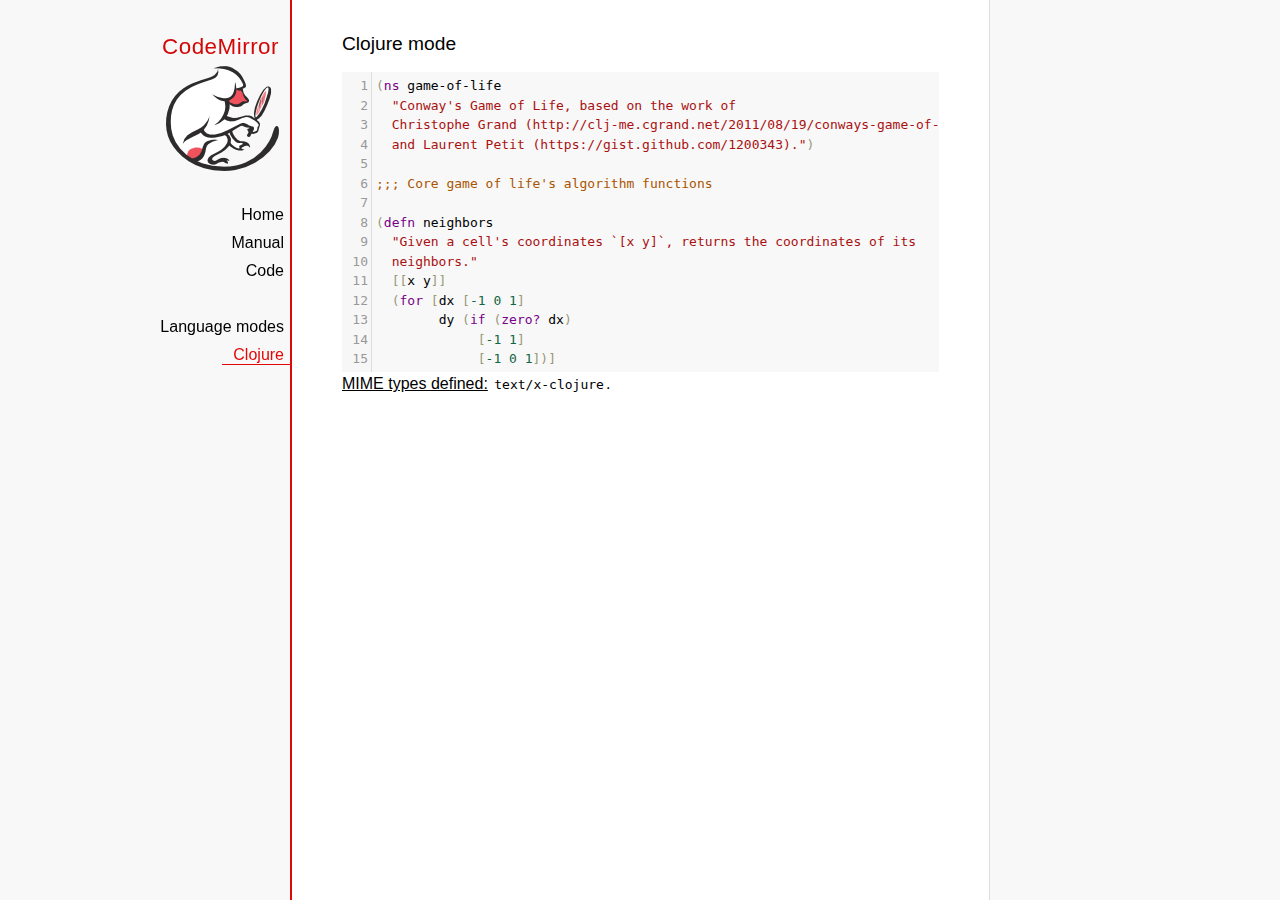
<file: test/mode/clojure/index.html>
<!doctype html>

<title>CodeMirror: Clojure mode</title>
<meta charset="utf-8"/>
<link rel=stylesheet href="../../doc/docs.css">

<link rel="stylesheet" href="../../lib/codemirror.css">
<script src="../../lib/codemirror.js"></script>
<script src="../../addon/edit/closebrackets.js"></script>
<script src="../../addon/edit/matchbrackets.js"></script>
<script src="clojure.js"></script>
<style>.CodeMirror {background: #f8f8f8;}</style>
<div id=nav>
  <a href="https://codemirror.net"><h1>CodeMirror</h1><img id=logo src="../../doc/logo.png" alt=""></a>

  <ul>
    <li><a href="../../index.html">Home</a>
    <li><a href="../../doc/manual.html">Manual</a>
    <li><a href="https://github.com/codemirror/codemirror">Code</a>
  </ul>
  <ul>
    <li><a href="../index.html">Language modes</a>
    <li><a class=active href="#">Clojure</a>
  </ul>
</div>

<article>
<h2>Clojure mode</h2>
<form><textarea id="code" name="code">
(ns game-of-life
  "Conway's Game of Life, based on the work of
  Christophe Grand (http://clj-me.cgrand.net/2011/08/19/conways-game-of-life)
  and Laurent Petit (https://gist.github.com/1200343).")

;;; Core game of life's algorithm functions

(defn neighbors
  "Given a cell's coordinates `[x y]`, returns the coordinates of its
  neighbors."
  [[x y]]
  (for [dx [-1 0 1]
        dy (if (zero? dx)
             [-1 1]
             [-1 0 1])]
    [(+ dx x) (+ dy y)]))

(defn step
  "Given a set of living `cells`, computes the new set of living cells."
  [cells]
  (set (for [[cell n] (frequencies (mapcat neighbors cells))
             :when (or (= n 3)
                       (and (= n 2)
                            (cells cell)))]
         cell)))

;;; Utility methods for displaying game on a text terminal

(defn print-grid
  "Prints a `grid` of `w` columns and `h` rows, on *out*, representing a
  step in the game."
  [grid w h]
  (doseq [x (range (inc w))
          y (range (inc h))]
    (when (= y 0) (println))
    (print (if (grid [x y])
             "[X]"
             " . "))))

(defn print-grids
  "Prints a sequence of `grids` of `w` columns and `h` rows on *out*,
  representing several steps."
  [grids w h]
  (doseq [grid grids]
    (print-grid grid w h)
    (println)))

;;; Launches an example grid

(def grid
  "`grid` represents the initial set of living cells"
  #{[2 1] [2 2] [2 3]})

(print-grids (take 3 (iterate step grid)) 5 5)</textarea></form>
    <script>
      var editor = CodeMirror.fromTextArea(document.getElementById("code"), {
          autoCloseBrackets: true,
          lineNumbers: true,
          matchBrackets: true,
          mode: 'text/x-clojure'
      });
    </script>

    <p><strong>MIME types defined:</strong> <code>text/x-clojure</code>.</p>

  </article>
</file>
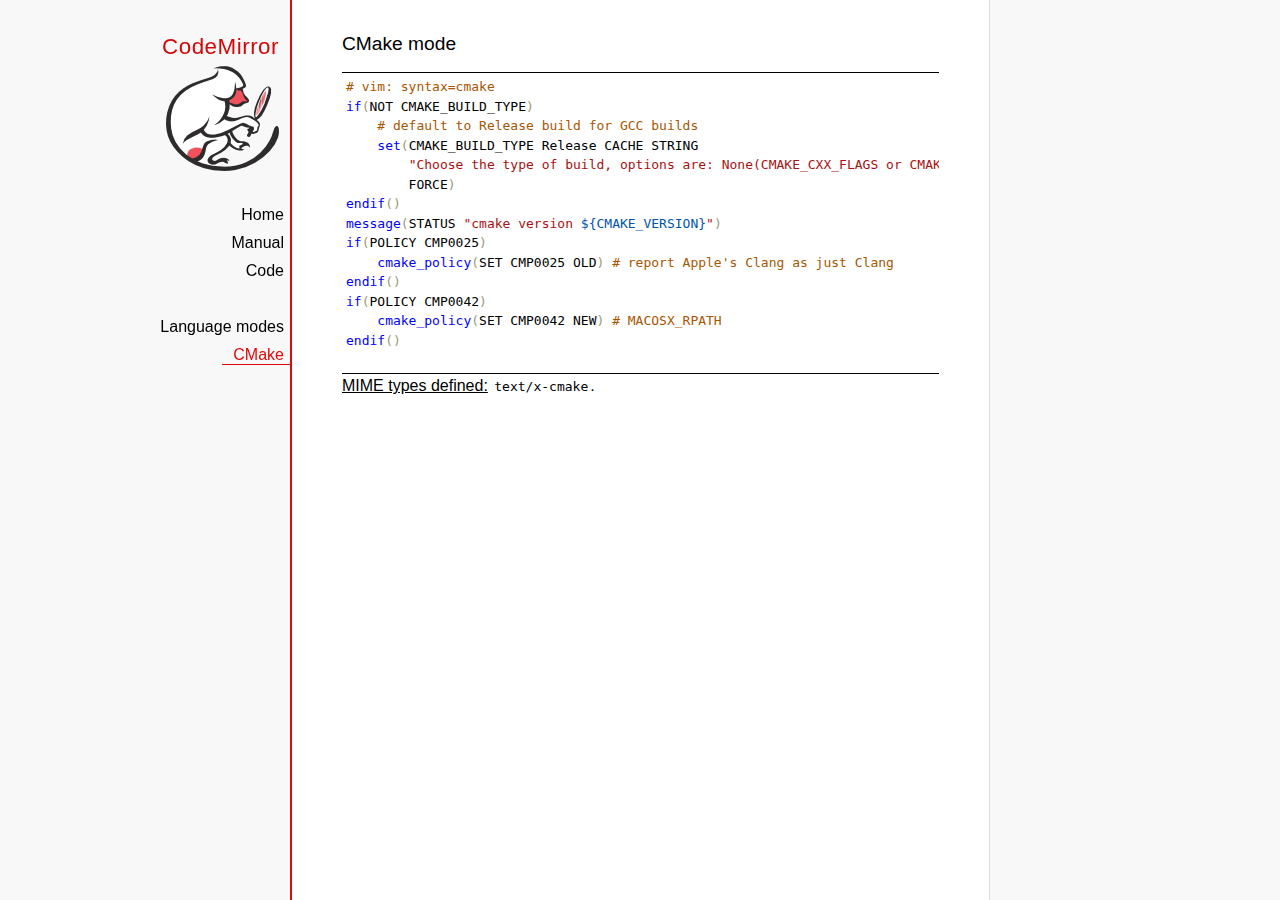
<file: test/mode/cmake/index.html>
<!doctype html>

<title>CodeMirror: CMake mode</title>
<meta charset="utf-8"/>
<link rel=stylesheet href="../../doc/docs.css">

<link rel="stylesheet" href="../../lib/codemirror.css">
<script src="../../lib/codemirror.js"></script>
<script src="../../addon/edit/matchbrackets.js"></script>
<script src="cmake.js"></script>
<style>
      .CodeMirror {border-top: 1px solid black; border-bottom: 1px solid black;}
      .cm-s-default span.cm-arrow { color: red; }
    </style>
<div id=nav>
  <a href="https://codemirror.net"><h1>CodeMirror</h1><img id=logo src="../../doc/logo.png" alt=""></a>

  <ul>
    <li><a href="../../index.html">Home</a>
    <li><a href="../../doc/manual.html">Manual</a>
    <li><a href="https://github.com/codemirror/codemirror">Code</a>
  </ul>
  <ul>
    <li><a href="../index.html">Language modes</a>
    <li><a class=active href="#">CMake</a>
  </ul>
</div>

<article>
<h2>CMake mode</h2>
<form><textarea id="code" name="code">
# vim: syntax=cmake
if(NOT CMAKE_BUILD_TYPE)
    # default to Release build for GCC builds
    set(CMAKE_BUILD_TYPE Release CACHE STRING
        "Choose the type of build, options are: None(CMAKE_CXX_FLAGS or CMAKE_C_FLAGS used) Debug Release RelWithDebInfo MinSizeRel."
        FORCE)
endif()
message(STATUS "cmake version ${CMAKE_VERSION}")
if(POLICY CMP0025)
    cmake_policy(SET CMP0025 OLD) # report Apple's Clang as just Clang
endif()
if(POLICY CMP0042)
    cmake_policy(SET CMP0042 NEW) # MACOSX_RPATH
endif()

project (x265)
cmake_minimum_required (VERSION 2.8.8) # OBJECT libraries require 2.8.8
include(CheckIncludeFiles)
include(CheckFunctionExists)
include(CheckSymbolExists)
include(CheckCXXCompilerFlag)

# X265_BUILD must be incremented each time the public API is changed
set(X265_BUILD 48)
configure_file("${PROJECT_SOURCE_DIR}/x265.def.in"
               "${PROJECT_BINARY_DIR}/x265.def")
configure_file("${PROJECT_SOURCE_DIR}/x265_config.h.in"
               "${PROJECT_BINARY_DIR}/x265_config.h")

SET(CMAKE_MODULE_PATH "${PROJECT_SOURCE_DIR}/cmake" "${CMAKE_MODULE_PATH}")

# System architecture detection
string(TOLOWER "${CMAKE_SYSTEM_PROCESSOR}" SYSPROC)
set(X86_ALIASES x86 i386 i686 x86_64 amd64)
list(FIND X86_ALIASES "${SYSPROC}" X86MATCH)
if("${SYSPROC}" STREQUAL "" OR X86MATCH GREATER "-1")
    message(STATUS "Detected x86 target processor")
    set(X86 1)
    add_definitions(-DX265_ARCH_X86=1)
    if("${CMAKE_SIZEOF_VOID_P}" MATCHES 8)
        set(X64 1)
        add_definitions(-DX86_64=1)
    endif()
elseif(${SYSPROC} STREQUAL "armv6l")
    message(STATUS "Detected ARM target processor")
    set(ARM 1)
    add_definitions(-DX265_ARCH_ARM=1 -DHAVE_ARMV6=1)
else()
    message(STATUS "CMAKE_SYSTEM_PROCESSOR value `${CMAKE_SYSTEM_PROCESSOR}` is unknown")
    message(STATUS "Please add this value near ${CMAKE_CURRENT_LIST_FILE}:${CMAKE_CURRENT_LIST_LINE}")
endif()

if(UNIX)
    list(APPEND PLATFORM_LIBS pthread)
    find_library(LIBRT rt)
    if(LIBRT)
        list(APPEND PLATFORM_LIBS rt)
    endif()
    find_package(Numa)
    if(NUMA_FOUND)
        list(APPEND CMAKE_REQUIRED_LIBRARIES ${NUMA_LIBRARY})
        check_symbol_exists(numa_node_of_cpu numa.h NUMA_V2)
        if(NUMA_V2)
            add_definitions(-DHAVE_LIBNUMA)
            message(STATUS "libnuma found, building with support for NUMA nodes")
            list(APPEND PLATFORM_LIBS ${NUMA_LIBRARY})
            link_directories(${NUMA_LIBRARY_DIR})
            include_directories(${NUMA_INCLUDE_DIR})
        endif()
    endif()
    mark_as_advanced(LIBRT NUMA_FOUND)
endif(UNIX)

if(X64 AND NOT WIN32)
    option(ENABLE_PIC "Enable Position Independent Code" ON)
else()
    option(ENABLE_PIC "Enable Position Independent Code" OFF)
endif(X64 AND NOT WIN32)

# Compiler detection
if(CMAKE_GENERATOR STREQUAL "Xcode")
  set(XCODE 1)
endif()
if (APPLE)
  add_definitions(-DMACOS)
endif()
</textarea></form>
    <script>
      var editor = CodeMirror.fromTextArea(document.getElementById("code"), {
        mode: "text/x-cmake",
        matchBrackets: true,
        indentUnit: 4
      });
    </script>

    <p><strong>MIME types defined:</strong> <code>text/x-cmake</code>.</p>

  </article>
</file>
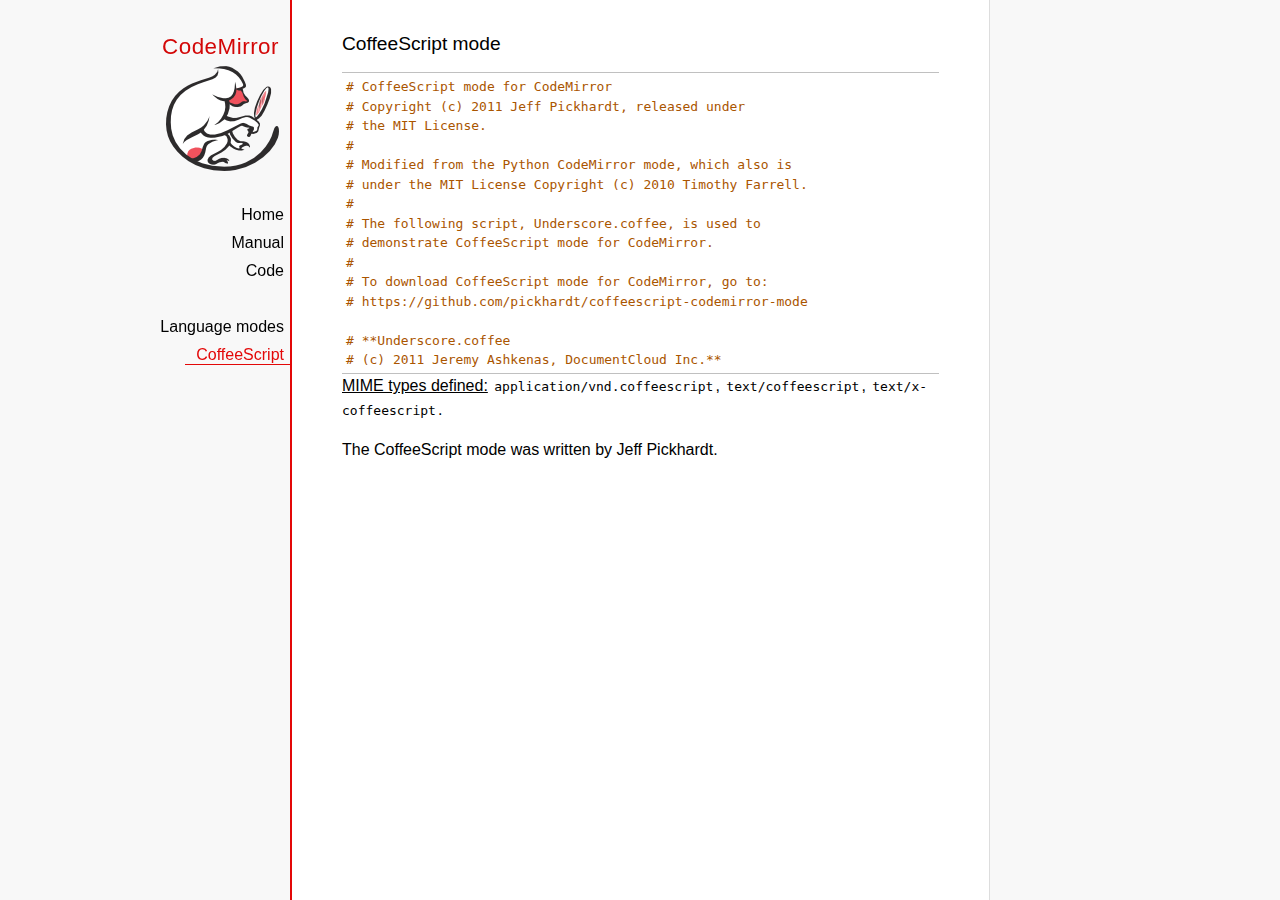
<file: test/mode/coffeescript/index.html>
<!doctype html>

<title>CodeMirror: CoffeeScript mode</title>
<meta charset="utf-8"/>
<link rel=stylesheet href="../../doc/docs.css">

<link rel="stylesheet" href="../../lib/codemirror.css">
<script src="../../lib/codemirror.js"></script>
<script src="coffeescript.js"></script>
<style>.CodeMirror {border-top: 1px solid silver; border-bottom: 1px solid silver;}</style>
<div id=nav>
  <a href="https://codemirror.net"><h1>CodeMirror</h1><img id=logo src="../../doc/logo.png" alt=""></a>

  <ul>
    <li><a href="../../index.html">Home</a>
    <li><a href="../../doc/manual.html">Manual</a>
    <li><a href="https://github.com/codemirror/codemirror">Code</a>
  </ul>
  <ul>
    <li><a href="../index.html">Language modes</a>
    <li><a class=active href="#">CoffeeScript</a>
  </ul>
</div>

<article>
<h2>CoffeeScript mode</h2>
<form><textarea id="code" name="code">
# CoffeeScript mode for CodeMirror
# Copyright (c) 2011 Jeff Pickhardt, released under
# the MIT License.
#
# Modified from the Python CodeMirror mode, which also is 
# under the MIT License Copyright (c) 2010 Timothy Farrell.
#
# The following script, Underscore.coffee, is used to 
# demonstrate CoffeeScript mode for CodeMirror.
#
# To download CoffeeScript mode for CodeMirror, go to:
# https://github.com/pickhardt/coffeescript-codemirror-mode

# **Underscore.coffee
# (c) 2011 Jeremy Ashkenas, DocumentCloud Inc.**
# Underscore is freely distributable under the terms of the
# [MIT license](http://en.wikipedia.org/wiki/MIT_License).
# Portions of Underscore are inspired by or borrowed from
# [Prototype.js](http://prototypejs.org/api), Oliver Steele's
# [Functional](http://osteele.com), and John Resig's
# [Micro-Templating](http://ejohn.org).
# For all details and documentation:
# http://documentcloud.github.com/underscore/


# Baseline setup
# --------------

# Establish the root object, `window` in the browser, or `global` on the server.
root = this


# Save the previous value of the `_` variable.
previousUnderscore = root._

### Multiline
    comment
###

# Establish the object that gets thrown to break out of a loop iteration.
# `StopIteration` is SOP on Mozilla.
breaker = if typeof(StopIteration) is 'undefined' then '__break__' else StopIteration


#### Docco style single line comment (title)


# Helper function to escape **RegExp** contents, because JS doesn't have one.
escapeRegExp = (string) -> string.replace(/([.*+?^${}()|[\]\/\\])/g, '\\$1')


# Save bytes in the minified (but not gzipped) version:
ArrayProto = Array.prototype
ObjProto = Object.prototype


# Create quick reference variables for speed access to core prototypes.
slice = ArrayProto.slice
unshift = ArrayProto.unshift
toString = ObjProto.toString
hasOwnProperty = ObjProto.hasOwnProperty
propertyIsEnumerable = ObjProto.propertyIsEnumerable


# All **ECMA5** native implementations we hope to use are declared here.
nativeForEach = ArrayProto.forEach
nativeMap = ArrayProto.map
nativeReduce = ArrayProto.reduce
nativeReduceRight = ArrayProto.reduceRight
nativeFilter = ArrayProto.filter
nativeEvery = ArrayProto.every
nativeSome = ArrayProto.some
nativeIndexOf = ArrayProto.indexOf
nativeLastIndexOf = ArrayProto.lastIndexOf
nativeIsArray = Array.isArray
nativeKeys = Object.keys


# Create a safe reference to the Underscore object for use below.
_ = (obj) -> new wrapper(obj)


# Export the Underscore object for **CommonJS**.
if typeof(exports) != 'undefined' then exports._ = _


# Export Underscore to global scope.
root._ = _


# Current version.
_.VERSION = '1.1.0'


# Collection Functions
# --------------------

# The cornerstone, an **each** implementation.
# Handles objects implementing **forEach**, arrays, and raw objects.
_.each = (obj, iterator, context) ->
  try
    if nativeForEach and obj.forEach is nativeForEach
      obj.forEach iterator, context
    else if _.isNumber obj.length
      iterator.call context, obj[i], i, obj for i in [0...obj.length]
    else
      iterator.call context, val, key, obj for own key, val of obj
  catch e
    throw e if e isnt breaker
  obj


# Return the results of applying the iterator to each element. Use JavaScript
# 1.6's version of **map**, if possible.
_.map = (obj, iterator, context) ->
  return obj.map(iterator, context) if nativeMap and obj.map is nativeMap
  results = []
  _.each obj, (value, index, list) ->
    results.push iterator.call context, value, index, list
  results


# **Reduce** builds up a single result from a list of values. Also known as
# **inject**, or **foldl**. Uses JavaScript 1.8's version of **reduce**, if possible.
_.reduce = (obj, iterator, memo, context) ->
  if nativeReduce and obj.reduce is nativeReduce
    iterator = _.bind iterator, context if context
    return obj.reduce iterator, memo
  _.each obj, (value, index, list) ->
    memo = iterator.call context, memo, value, index, list
  memo


# The right-associative version of **reduce**, also known as **foldr**. Uses
# JavaScript 1.8's version of **reduceRight**, if available.
_.reduceRight = (obj, iterator, memo, context) ->
  if nativeReduceRight and obj.reduceRight is nativeReduceRight
    iterator = _.bind iterator, context if context
    return obj.reduceRight iterator, memo
  reversed = _.clone(_.toArray(obj)).reverse()
  _.reduce reversed, iterator, memo, context


# Return the first value which passes a truth test.
_.detect = (obj, iterator, context) ->
  result = null
  _.each obj, (value, index, list) ->
    if iterator.call context, value, index, list
      result = value
      _.breakLoop()
  result


# Return all the elements that pass a truth test. Use JavaScript 1.6's
# **filter**, if it exists.
_.filter = (obj, iterator, context) ->
  return obj.filter iterator, context if nativeFilter and obj.filter is nativeFilter
  results = []
  _.each obj, (value, index, list) ->
    results.push value if iterator.call context, value, index, list
  results


# Return all the elements for which a truth test fails.
_.reject = (obj, iterator, context) ->
  results = []
  _.each obj, (value, index, list) ->
    results.push value if not iterator.call context, value, index, list
  results


# Determine whether all of the elements match a truth test. Delegate to
# JavaScript 1.6's **every**, if it is present.
_.every = (obj, iterator, context) ->
  iterator ||= _.identity
  return obj.every iterator, context if nativeEvery and obj.every is nativeEvery
  result = true
  _.each obj, (value, index, list) ->
    _.breakLoop() unless (result = result and iterator.call(context, value, index, list))
  result


# Determine if at least one element in the object matches a truth test. Use
# JavaScript 1.6's **some**, if it exists.
_.some = (obj, iterator, context) ->
  iterator ||= _.identity
  return obj.some iterator, context if nativeSome and obj.some is nativeSome
  result = false
  _.each obj, (value, index, list) ->
    _.breakLoop() if (result = iterator.call(context, value, index, list))
  result


# Determine if a given value is included in the array or object,
# based on `===`.
_.include = (obj, target) ->
  return _.indexOf(obj, target) isnt -1 if nativeIndexOf and obj.indexOf is nativeIndexOf
  return true for own key, val of obj when val is target
  false


# Invoke a method with arguments on every item in a collection.
_.invoke = (obj, method) ->
  args = _.rest arguments, 2
  (if method then val[method] else val).apply(val, args) for val in obj


# Convenience version of a common use case of **map**: fetching a property.
_.pluck = (obj, key) ->
  _.map(obj, (val) -> val[key])


# Return the maximum item or (item-based computation).
_.max = (obj, iterator, context) ->
  return Math.max.apply(Math, obj) if not iterator and _.isArray(obj)
  result = computed: -Infinity
  _.each obj, (value, index, list) ->
    computed = if iterator then iterator.call(context, value, index, list) else value
    computed >= result.computed and (result = {value: value, computed: computed})
  result.value


# Return the minimum element (or element-based computation).
_.min = (obj, iterator, context) ->
  return Math.min.apply(Math, obj) if not iterator and _.isArray(obj)
  result = computed: Infinity
  _.each obj, (value, index, list) ->
    computed = if iterator then iterator.call(context, value, index, list) else value
    computed < result.computed and (result = {value: value, computed: computed})
  result.value


# Sort the object's values by a criterion produced by an iterator.
_.sortBy = (obj, iterator, context) ->
  _.pluck(((_.map obj, (value, index, list) ->
    {value: value, criteria: iterator.call(context, value, index, list)}
  ).sort((left, right) ->
    a = left.criteria; b = right.criteria
    if a < b then -1 else if a > b then 1 else 0
  )), 'value')


# Use a comparator function to figure out at what index an object should
# be inserted so as to maintain order. Uses binary search.
_.sortedIndex = (array, obj, iterator) ->
  iterator ||= _.identity
  low = 0
  high = array.length
  while low < high
    mid = (low + high) >> 1
    if iterator(array[mid]) < iterator(obj) then low = mid + 1 else high = mid
  low


# Convert anything iterable into a real, live array.
_.toArray = (iterable) ->
  return [] if (!iterable)
  return iterable.toArray() if (iterable.toArray)
  return iterable if (_.isArray(iterable))
  return slice.call(iterable) if (_.isArguments(iterable))
  _.values(iterable)


# Return the number of elements in an object.
_.size = (obj) -> _.toArray(obj).length


# Array Functions
# ---------------

# Get the first element of an array. Passing `n` will return the first N
# values in the array. Aliased as **head**. The `guard` check allows it to work
# with **map**.
_.first = (array, n, guard) ->
  if n and not guard then slice.call(array, 0, n) else array[0]


# Returns everything but the first entry of the array. Aliased as **tail**.
# Especially useful on the arguments object. Passing an `index` will return
# the rest of the values in the array from that index onward. The `guard`
# check allows it to work with **map**.
_.rest = (array, index, guard) ->
  slice.call(array, if _.isUndefined(index) or guard then 1 else index)


# Get the last element of an array.
_.last = (array) -> array[array.length - 1]


# Trim out all falsy values from an array.
_.compact = (array) -> item for item in array when item


# Return a completely flattened version of an array.
_.flatten = (array) ->
  _.reduce array, (memo, value) ->
    return memo.concat(_.flatten(value)) if _.isArray value
    memo.push value
    memo
  , []


# Return a version of the array that does not contain the specified value(s).
_.without = (array) ->
  values = _.rest arguments
  val for val in _.toArray(array) when not _.include values, val


# Produce a duplicate-free version of the array. If the array has already
# been sorted, you have the option of using a faster algorithm.
_.uniq = (array, isSorted) ->
  memo = []
  for el, i in _.toArray array
    memo.push el if i is 0 || (if isSorted is true then _.last(memo) isnt el else not _.include(memo, el))
  memo


# Produce an array that contains every item shared between all the
# passed-in arrays.
_.intersect = (array) ->
  rest = _.rest arguments
  _.select _.uniq(array), (item) ->
    _.all rest, (other) ->
      _.indexOf(other, item) >= 0


# Zip together multiple lists into a single array -- elements that share
# an index go together.
_.zip = ->
  length = _.max _.pluck arguments, 'length'
  results = new Array length
  for i in [0...length]
    results[i] = _.pluck arguments, String i
  results


# If the browser doesn't supply us with **indexOf** (I'm looking at you, MSIE),
# we need this function. Return the position of the first occurrence of an
# item in an array, or -1 if the item is not included in the array.
_.indexOf = (array, item) ->
  return array.indexOf item if nativeIndexOf and array.indexOf is nativeIndexOf
  i = 0; l = array.length
  while l - i
    if array[i] is item then return i else i++
  -1


# Provide JavaScript 1.6's **lastIndexOf**, delegating to the native function,
# if possible.
_.lastIndexOf = (array, item) ->
  return array.lastIndexOf(item) if nativeLastIndexOf and array.lastIndexOf is nativeLastIndexOf
  i = array.length
  while i
    if array[i] is item then return i else i--
  -1


# Generate an integer Array containing an arithmetic progression. A port of
# [the native Python **range** function](http://docs.python.org/library/functions.html#range).
_.range = (start, stop, step) ->
  a = arguments
  solo = a.length <= 1
  i = start = if solo then 0 else a[0]
  stop = if solo then a[0] else a[1]
  step = a[2] or 1
  len = Math.ceil((stop - start) / step)
  return [] if len <= 0
  range = new Array len
  idx = 0
  loop
    return range if (if step > 0 then i - stop else stop - i) >= 0
    range[idx] = i
    idx++
    i+= step


# Function Functions
# ------------------

# Create a function bound to a given object (assigning `this`, and arguments,
# optionally). Binding with arguments is also known as **curry**.
_.bind = (func, obj) ->
  args = _.rest arguments, 2
  -> func.apply obj or root, args.concat arguments


# Bind all of an object's methods to that object. Useful for ensuring that
# all callbacks defined on an object belong to it.
_.bindAll = (obj) ->
  funcs = if arguments.length > 1 then _.rest(arguments) else _.functions(obj)
  _.each funcs, (f) -> obj[f] = _.bind obj[f], obj
  obj


# Delays a function for the given number of milliseconds, and then calls
# it with the arguments supplied.
_.delay = (func, wait) ->
  args = _.rest arguments, 2
  setTimeout((-> func.apply(func, args)), wait)


# Memoize an expensive function by storing its results.
_.memoize = (func, hasher) ->
  memo = {}
  hasher or= _.identity
  ->
    key = hasher.apply this, arguments
    return memo[key] if key of memo
    memo[key] = func.apply this, arguments


# Defers a function, scheduling it to run after the current call stack has
# cleared.
_.defer = (func) ->
  _.delay.apply _, [func, 1].concat _.rest arguments


# Returns the first function passed as an argument to the second,
# allowing you to adjust arguments, run code before and after, and
# conditionally execute the original function.
_.wrap = (func, wrapper) ->
  -> wrapper.apply wrapper, [func].concat arguments


# Returns a function that is the composition of a list of functions, each
# consuming the return value of the function that follows.
_.compose = ->
  funcs = arguments
  ->
    args = arguments
    for i in [funcs.length - 1..0] by -1
      args = [funcs[i].apply(this, args)]
    args[0]


# Object Functions
# ----------------

# Retrieve the names of an object's properties.
_.keys = nativeKeys or (obj) ->
  return _.range 0, obj.length if _.isArray(obj)
  key for key, val of obj


# Retrieve the values of an object's properties.
_.values = (obj) ->
  _.map obj, _.identity


# Return a sorted list of the function names available in Underscore.
_.functions = (obj) ->
  _.filter(_.keys(obj), (key) -> _.isFunction(obj[key])).sort()


# Extend a given object with all of the properties in a source object.
_.extend = (obj) ->
  for source in _.rest(arguments)
    obj[key] = val for key, val of source
  obj


# Create a (shallow-cloned) duplicate of an object.
_.clone = (obj) ->
  return obj.slice 0 if _.isArray obj
  _.extend {}, obj


# Invokes interceptor with the obj, and then returns obj.
# The primary purpose of this method is to "tap into" a method chain,
# in order to perform operations on intermediate results within
 the chain.
_.tap = (obj, interceptor) ->
  interceptor obj
  obj


# Perform a deep comparison to check if two objects are equal.
_.isEqual = (a, b) ->
  # Check object identity.
  return true if a is b
  # Different types?
  atype = typeof(a); btype = typeof(b)
  return false if atype isnt btype
  # Basic equality test (watch out for coercions).
  return true if `a == b`
  # One is falsy and the other truthy.
  return false if (!a and b) or (a and !b)
  # One of them implements an `isEqual()`?
  return a.isEqual(b) if a.isEqual
  # Check dates' integer values.
  return a.getTime() is b.getTime() if _.isDate(a) and _.isDate(b)
  # Both are NaN?
  return false if _.isNaN(a) and _.isNaN(b)
  # Compare regular expressions.
  if _.isRegExp(a) and _.isRegExp(b)
    return a.source is b.source and
           a.global is b.global and
           a.ignoreCase is b.ignoreCase and
           a.multiline is b.multiline
  # If a is not an object by this point, we can't handle it.
  return false if atype isnt 'object'
  # Check for different array lengths before comparing contents.
  return false if a.length and (a.length isnt b.length)
  # Nothing else worked, deep compare the contents.
  aKeys = _.keys(a); bKeys = _.keys(b)
  # Different object sizes?
  return false if aKeys.length isnt bKeys.length
  # Recursive comparison of contents.
  return false for key, val of a when !(key of b) or !_.isEqual(val, b[key])
  true


# Is a given array or object empty?
_.isEmpty = (obj) ->
  return obj.length is 0 if _.isArray(obj) or _.isString(obj)
  return false for own key of obj
  true


# Is a given value a DOM element?
_.isElement = (obj) -> obj and obj.nodeType is 1


# Is a given value an array?
_.isArray = nativeIsArray or (obj) -> !!(obj and obj.concat and obj.unshift and not obj.callee)


# Is a given variable an arguments object?
_.isArguments = (obj) -> obj and obj.callee


# Is the given value a function?
_.isFunction = (obj) -> !!(obj and obj.constructor and obj.call and obj.apply)


# Is the given value a string?
_.isString = (obj) -> !!(obj is '' or (obj and obj.charCodeAt and obj.substr))


# Is a given value a number?
_.isNumber = (obj) -> (obj is +obj) or toString.call(obj) is '[object Number]'


# Is a given value a boolean?
_.isBoolean = (obj) -> obj is true or obj is false


# Is a given value a Date?
_.isDate = (obj) -> !!(obj and obj.getTimezoneOffset and obj.setUTCFullYear)


# Is the given value a regular expression?
_.isRegExp = (obj) -> !!(obj and obj.exec and (obj.ignoreCase or obj.ignoreCase is false))


# Is the given value NaN -- this one is interesting. `NaN != NaN`, and
# `isNaN(undefined) == true`, so we make sure it's a number first.
_.isNaN = (obj) -> _.isNumber(obj) and window.isNaN(obj)


# Is a given value equal to null?
_.isNull = (obj) -> obj is null


# Is a given variable undefined?
_.isUndefined = (obj) -> typeof obj is 'undefined'


# Utility Functions
# -----------------

# Run Underscore.js in noConflict mode, returning the `_` variable to its
# previous owner. Returns a reference to the Underscore object.
_.noConflict = ->
  root._ = previousUnderscore
  this


# Keep the identity function around for default iterators.
_.identity = (value) -> value


# Run a function `n` times.
_.times = (n, iterator, context) ->
  iterator.call context, i for i in [0...n]


# Break out of the middle of an iteration.
_.breakLoop = -> throw breaker


# Add your own custom functions to the Underscore object, ensuring that
# they're correctly added to the OOP wrapper as well.
_.mixin = (obj) ->
  for name in _.functions(obj)
    addToWrapper name, _[name] = obj[name]


# Generate a unique integer id (unique within the entire client session).
# Useful for temporary DOM ids.
idCounter = 0
_.uniqueId = (prefix) ->
  (prefix or '') + idCounter++


# By default, Underscore uses **ERB**-style template delimiters, change the
# following template settings to use alternative delimiters.
_.templateSettings = {
  start: '<%'
  end: '%>'
  interpolate: /<%=(.+?)%>/g
}


# JavaScript templating a-la **ERB**, pilfered from John Resig's
# *Secrets of the JavaScript Ninja*, page 83.
# Single-quote fix from Rick Strahl.
# With alterations for arbitrary delimiters, and to preserve whitespace.
_.template = (str, data) ->
  c = _.templateSettings
  endMatch = new RegExp("'(?=[^"+c.end.substr(0, 1)+"]*"+escapeRegExp(c.end)+")","g")
  fn = new Function 'obj',
    'var p=[],print=function(){p.push.apply(p,arguments);};' +
    'with(obj||{}){p.push(\'' +
    str.replace(/\r/g, '\\r')
       .replace(/\n/g, '\\n')
       .replace(/\t/g, '\\t')
       .replace(endMatch,"���")
       .split("'").join("\\'")
       .split("���").join("'")
       .replace(c.interpolate, "',$1,'")
       .split(c.start).join("');")
       .split(c.end).join("p.push('") +
       "');}return p.join('');"
  if data then fn(data) else fn


# Aliases
# -------

_.forEach = _.each
_.foldl = _.inject = _.reduce
_.foldr = _.reduceRight
_.select = _.filter
_.all = _.every
_.any = _.some
_.contains = _.include
_.head = _.first
_.tail = _.rest
_.methods = _.functions


# Setup the OOP Wrapper
# ---------------------

# If Underscore is called as a function, it returns a wrapped object that
# can be used OO-style. This wrapper holds altered versions of all the
# underscore functions. Wrapped objects may be chained.
wrapper = (obj) ->
  this._wrapped = obj
  this


# Helper function to continue chaining intermediate results.
result = (obj, chain) ->
  if chain then _(obj).chain() else obj


# A method to easily add functions to the OOP wrapper.
addToWrapper = (name, func) ->
  wrapper.prototype[name] = ->
    args = _.toArray arguments
    unshift.call args, this._wrapped
    result func.apply(_, args), this._chain


# Add all ofthe Underscore functions to the wrapper object.
_.mixin _


# Add all mutator Array functions to the wrapper.
_.each ['pop', 'push', 'reverse', 'shift', 'sort', 'splice', 'unshift'], (name) ->
  method = Array.prototype[name]
  wrapper.prototype[name] = ->
    method.apply(this._wrapped, arguments)
    result(this._wrapped, this._chain)


# Add all accessor Array functions to the wrapper.
_.each ['concat', 'join', 'slice'], (name) ->
  method = Array.prototype[name]
  wrapper.prototype[name] = ->
    result(method.apply(this._wrapped, arguments), this._chain)


# Start chaining a wrapped Underscore object.
wrapper::chain = ->
  this._chain = true
  this


# Extracts the result from a wrapped and chained object.
wrapper::value = -> this._wrapped
</textarea></form>
    <script>
      var editor = CodeMirror.fromTextArea(document.getElementById("code"), {});
    </script>

    <p><strong>MIME types defined:</strong> <code>application/vnd.coffeescript</code>, <code>text/coffeescript</code>, <code>text/x-coffeescript</code>.</p>

    <p>The CoffeeScript mode was written by Jeff Pickhardt.</p>

  </article>
</file>
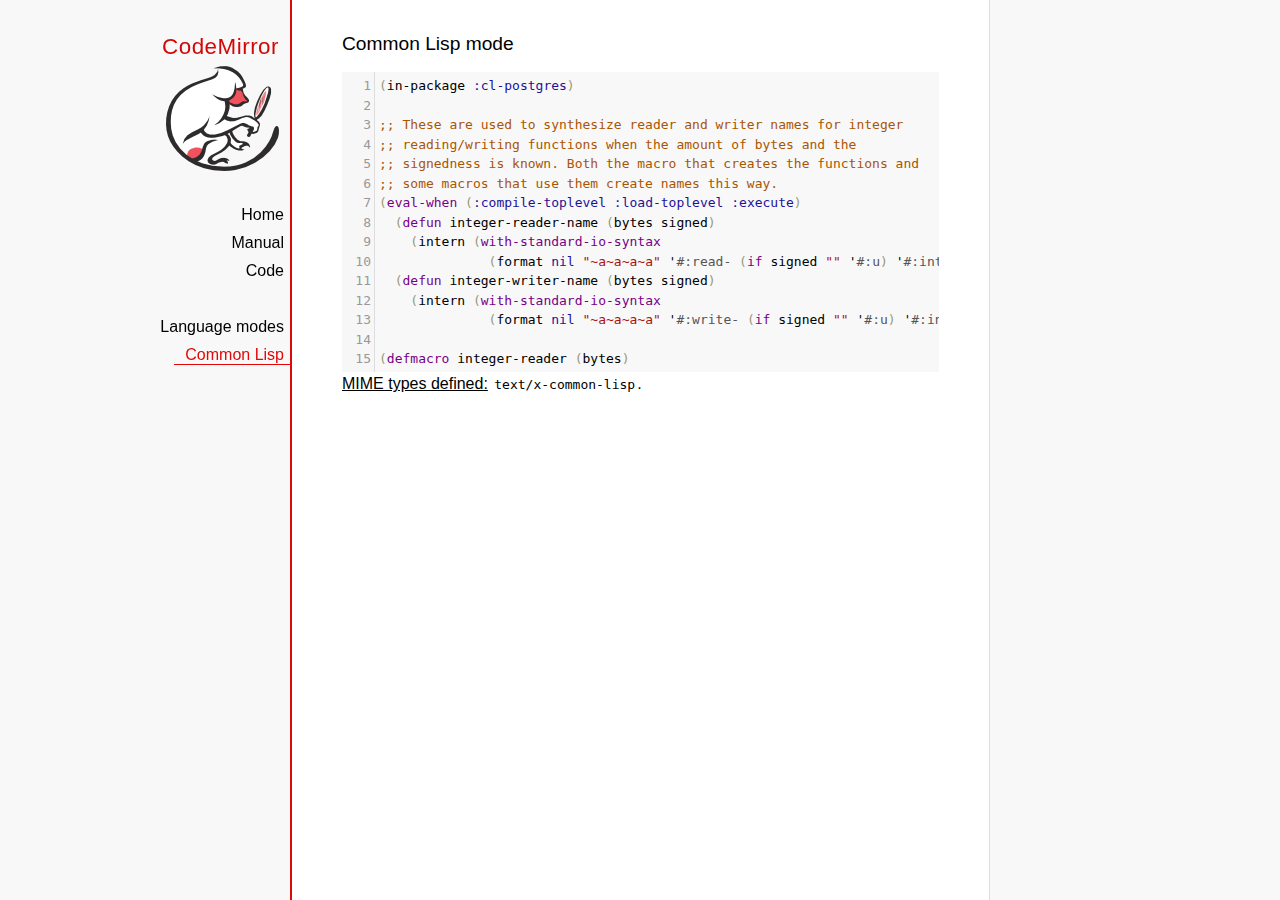
<file: test/mode/commonlisp/index.html>
<!doctype html>

<title>CodeMirror: Common Lisp mode</title>
<meta charset="utf-8"/>
<link rel=stylesheet href="../../doc/docs.css">

<link rel="stylesheet" href="../../lib/codemirror.css">
<script src="../../lib/codemirror.js"></script>
<script src="commonlisp.js"></script>
<style>.CodeMirror {background: #f8f8f8;}</style>
<div id=nav>
  <a href="https://codemirror.net"><h1>CodeMirror</h1><img id=logo src="../../doc/logo.png" alt=""></a>

  <ul>
    <li><a href="../../index.html">Home</a>
    <li><a href="../../doc/manual.html">Manual</a>
    <li><a href="https://github.com/codemirror/codemirror">Code</a>
  </ul>
  <ul>
    <li><a href="../index.html">Language modes</a>
    <li><a class=active href="#">Common Lisp</a>
  </ul>
</div>

<article>
<h2>Common Lisp mode</h2>
<form><textarea id="code" name="code">(in-package :cl-postgres)

;; These are used to synthesize reader and writer names for integer
;; reading/writing functions when the amount of bytes and the
;; signedness is known. Both the macro that creates the functions and
;; some macros that use them create names this way.
(eval-when (:compile-toplevel :load-toplevel :execute)
  (defun integer-reader-name (bytes signed)
    (intern (with-standard-io-syntax
              (format nil "~a~a~a~a" '#:read- (if signed "" '#:u) '#:int bytes))))
  (defun integer-writer-name (bytes signed)
    (intern (with-standard-io-syntax
              (format nil "~a~a~a~a" '#:write- (if signed "" '#:u) '#:int bytes)))))

(defmacro integer-reader (bytes)
  "Create a function to read integers from a binary stream."
  (let ((bits (* bytes 8)))
    (labels ((return-form (signed)
               (if signed
                   `(if (logbitp ,(1- bits) result)
                        (dpb result (byte ,(1- bits) 0) -1)
                        result)
                   `result))
             (generate-reader (signed)
               `(defun ,(integer-reader-name bytes signed) (socket)
                  (declare (type stream socket)
                           #.*optimize*)
                  ,(if (= bytes 1)
                       `(let ((result (the (unsigned-byte 8) (read-byte socket))))
                          (declare (type (unsigned-byte 8) result))
                          ,(return-form signed))
                       `(let ((result 0))
                          (declare (type (unsigned-byte ,bits) result))
                          ,@(loop :for byte :from (1- bytes) :downto 0
                                   :collect `(setf (ldb (byte 8 ,(* 8 byte)) result)
                                                   (the (unsigned-byte 8) (read-byte socket))))
                          ,(return-form signed))))))
      `(progn
;; This causes weird errors on SBCL in some circumstances. Disabled for now.
;;         (declaim (inline ,(integer-reader-name bytes t)
;;                          ,(integer-reader-name bytes nil)))
         (declaim (ftype (function (t) (signed-byte ,bits))
                         ,(integer-reader-name bytes t)))
         ,(generate-reader t)
         (declaim (ftype (function (t) (unsigned-byte ,bits))
                         ,(integer-reader-name bytes nil)))
         ,(generate-reader nil)))))

(defmacro integer-writer (bytes)
  "Create a function to write integers to a binary stream."
  (let ((bits (* 8 bytes)))
    `(progn
      (declaim (inline ,(integer-writer-name bytes t)
                       ,(integer-writer-name bytes nil)))
      (defun ,(integer-writer-name bytes nil) (socket value)
        (declare (type stream socket)
                 (type (unsigned-byte ,bits) value)
                 #.*optimize*)
        ,@(if (= bytes 1)
              `((write-byte value socket))
              (loop :for byte :from (1- bytes) :downto 0
                    :collect `(write-byte (ldb (byte 8 ,(* byte 8)) value)
                               socket)))
        (values))
      (defun ,(integer-writer-name bytes t) (socket value)
        (declare (type stream socket)
                 (type (signed-byte ,bits) value)
                 #.*optimize*)
        ,@(if (= bytes 1)
              `((write-byte (ldb (byte 8 0) value) socket))
              (loop :for byte :from (1- bytes) :downto 0
                    :collect `(write-byte (ldb (byte 8 ,(* byte 8)) value)
                               socket)))
        (values)))))

;; All the instances of the above that we need.

(integer-reader 1)
(integer-reader 2)
(integer-reader 4)
(integer-reader 8)

(integer-writer 1)
(integer-writer 2)
(integer-writer 4)

(defun write-bytes (socket bytes)
  "Write a byte-array to a stream."
  (declare (type stream socket)
           (type (simple-array (unsigned-byte 8)) bytes)
           #.*optimize*)
  (write-sequence bytes socket))

(defun write-str (socket string)
  "Write a null-terminated string to a stream \(encoding it when UTF-8
support is enabled.)."
  (declare (type stream socket)
           (type string string)
           #.*optimize*)
  (enc-write-string string socket)
  (write-uint1 socket 0))

(declaim (ftype (function (t unsigned-byte)
                          (simple-array (unsigned-byte 8) (*)))
                read-bytes))
(defun read-bytes (socket length)
  "Read a byte array of the given length from a stream."
  (declare (type stream socket)
           (type fixnum length)
           #.*optimize*)
  (let ((result (make-array length :element-type '(unsigned-byte 8))))
    (read-sequence result socket)
    result))

(declaim (ftype (function (t) string) read-str))
(defun read-str (socket)
  "Read a null-terminated string from a stream. Takes care of encoding
when UTF-8 support is enabled."
  (declare (type stream socket)
           #.*optimize*)
  (enc-read-string socket :null-terminated t))

(defun skip-bytes (socket length)
  "Skip a given number of bytes in a binary stream."
  (declare (type stream socket)
           (type (unsigned-byte 32) length)
           #.*optimize*)
  (dotimes (i length)
    (read-byte socket)))

(defun skip-str (socket)
  "Skip a null-terminated string."
  (declare (type stream socket)
           #.*optimize*)
  (loop :for char :of-type fixnum = (read-byte socket)
        :until (zerop char)))

(defun ensure-socket-is-closed (socket &amp;key abort)
  (when (open-stream-p socket)
    (handler-case
        (close socket :abort abort)
      (error (error)
        (warn "Ignoring the error which happened while trying to close PostgreSQL socket: ~A" error)))))
</textarea></form>
    <script>
      var editor = CodeMirror.fromTextArea(document.getElementById("code"), {lineNumbers: true});
    </script>

    <p><strong>MIME types defined:</strong> <code>text/x-common-lisp</code>.</p>

  </article>
</file>
<file: test/doc/docs.css>
@font-face {
  font-family: 'Source Sans Pro';
  font-style: normal;
  font-weight: 400;
  src: local('Source Sans Pro'), local('SourceSansPro-Regular'), url(//themes.googleusercontent.com/static/fonts/sourcesanspro/v5/ODelI1aHBYDBqgeIAH2zlBM0YzuT7MdOe03otPbuUS0.woff) format('woff');
}

body, html { margin: 0; padding: 0; height: 100%; }
section, article { display: block; padding: 0; }

body {
  background: #f8f8f8;
  font-family: 'Source Sans Pro', Helvetica, Arial, sans-serif;
  line-height: 1.5;
}

p { margin-top: 0; }

h2, h3, h1 {
  font-weight: normal;
  margin-bottom: .7em;
}
h1 { font-size: 140%; }
h2 { font-size: 120%; }
h3 { font-size: 110%; }
article > h2:first-child, section:first-child > h2 { margin-top: 0; }

#nav h1 {
  margin-right: 12px;
  margin-top: 0;
  margin-bottom: 2px;
  color: #d30707;
  letter-spacing: .5px;
}

a, a:visited, a:link, .quasilink {
  color: #A21313;
}

em {
  padding-right: 2px;
}

.quasilink {
  cursor: pointer;
}

article {
  max-width: 700px;
  margin: 0 0 0 160px;
  border-left: 2px solid #E30808;
  border-right: 1px solid #ddd;
  padding: 30px 50px 100px 50px;
  background: white;
  z-index: 2;
  position: relative;
  min-height: 100%;
  box-sizing: border-box;
  -moz-box-sizing: border-box;
}

#nav {
  position: fixed;
  padding-top: 30px;
  max-height: 100%;
  box-sizing: -moz-border-box;
  box-sizing: border-box;
  overflow-y: auto;
  left: 0; right: none;
  width: 160px;
  text-align: right;
  z-index: 1;
}

@media screen and (min-width: 1000px) {
  article {
    margin: 0 auto;
  }
  #nav {
    right: 50%;
    width: auto;
    border-right: 349px solid transparent;
  }
}

#nav ul {
  display: block;
  margin: 0; padding: 0;
  margin-bottom: 32px;
}

#nav a {
  text-decoration: none;
}

#nav li {
  display: block;
  margin-bottom: 4px;
}

#nav li ul {
  font-size: 80%;
  margin-bottom: 0;
  display: none;
}

#nav li.active ul {
  display: block;
}

#nav li li a {
  padding-right: 20px;
  display: inline-block;
}

#nav ul a {
  color: black;
  padding: 0 7px 1px 11px;
}

#nav ul a.active, #nav ul a:hover {
  border-bottom: 1px solid #E30808;
  margin-bottom: -1px;
  color: #E30808;
}

#logo {
  border: 0;
  margin-right: 12px;
  margin-bottom: 25px;
}

section {
  border-top: 1px solid #E30808;
  margin: 1.5em 0;
}

section.first {
  border: none;
  margin-top: 0;
}

#demo {
  position: relative;
}

#demolist {
  position: absolute;
  right: 5px;
  top: 5px;
  z-index: 25;
}

.yinyang {
  position: absolute;
  top: -10px;
  left: 0; right: 0;
  margin: auto;
  display: block;
  height: 120px;
}

.actions {
  margin: 1em 0 0;
  min-height: 100px;
  position: relative;
}

.actionspicture {
  pointer-events: none;
  position: absolute;
  height: 100px;
  top: 0; left: 0; right: 0;
}

.actionlink {
  pointer-events: auto;
  font-family: arial;
  font-size: 80%;
  font-weight: bold;
  position: absolute;
  top: 0; bottom: 0;
  line-height: 1;
  height: 1em;
  margin: auto;
}

.actionlink.download {
  color: white;
  right: 50%;
  margin-right: 13px;
  text-shadow: -1px 1px 3px #b00, -1px -1px 3px #b00, 1px 0px 3px #b00;
}

.actionlink.fund {
  color: #b00;
  left: 50%;
  margin-left: 15px;
}

.actionlink:hover {
  text-decoration: underline;
}

.actionlink a {
  color: inherit;
}

.actionsleft {
  float: left;
}

.actionsright {
  float: right;
  text-align: right;
}

@media screen and (max-width: 800px) {
  .actions {
    padding-top: 120px;
  }
  .actionsleft, .actionsright {
    float: none;
    text-align: left;
    margin-bottom: 1em;
  }
}

th {
  text-decoration: underline;
  font-weight: normal;
  text-align: left;
}

#features ul {
  list-style: none;
  margin: 0 0 1em;
  padding: 0 0 0 1.2em;
}

#features li:before {
  content: "-";
  width: 1em;
  display: inline-block;
  padding: 0;
  margin: 0;
  margin-left: -1em;
}

.rel {
  margin-bottom: 0;
}
.rel-note {
  margin-top: 0;
  color: #555;
}

pre {
  padding-left: 15px;
  border-left: 2px solid #ddd;
}

code {
  padding: 0 2px;
}

strong {
  text-decoration: underline;
  font-weight: normal;
}

.field {
  border: 1px solid #A21313;
}
</file>
<file: test/lib/codemirror.css>
/* BASICS */

.CodeMirror {
  /* Set height, width, borders, and global font properties here */
  font-family: monospace;
  height: 300px;
  color: black;
  direction: ltr;
}

/* PADDING */

.CodeMirror-lines {
  padding: 4px 0; /* Vertical padding around content */
}
.CodeMirror pre.CodeMirror-line,
.CodeMirror pre.CodeMirror-line-like {
  padding: 0 4px; /* Horizontal padding of content */
}

.CodeMirror-scrollbar-filler, .CodeMirror-gutter-filler {
  background-color: white; /* The little square between H and V scrollbars */
}

/* GUTTER */

.CodeMirror-gutters {
  border-right: 1px solid #ddd;
  background-color: #f7f7f7;
  white-space: nowrap;
}
.CodeMirror-linenumbers {}
.CodeMirror-linenumber {
  padding: 0 3px 0 5px;
  min-width: 20px;
  text-align: right;
  color: #999;
  white-space: nowrap;
}

.CodeMirror-guttermarker { color: black; }
.CodeMirror-guttermarker-subtle { color: #999; }

/* CURSOR */

.CodeMirror-cursor {
  border-left: 1px solid black;
  border-right: none;
  width: 0;
}
/* Shown when moving in bi-directional text */
.CodeMirror div.CodeMirror-secondarycursor {
  border-left: 1px solid silver;
}
.cm-fat-cursor .CodeMirror-cursor {
  width: auto;
  border: 0 !important;
  background: #7e7;
}
.cm-fat-cursor div.CodeMirror-cursors {
  z-index: 1;
}
.cm-fat-cursor-mark {
  background-color: rgba(20, 255, 20, 0.5);
  -webkit-animation: blink 1.06s steps(1) infinite;
  -moz-animation: blink 1.06s steps(1) infinite;
  animation: blink 1.06s steps(1) infinite;
}
.cm-animate-fat-cursor {
  width: auto;
  -webkit-animation: blink 1.06s steps(1) infinite;
  -moz-animation: blink 1.06s steps(1) infinite;
  animation: blink 1.06s steps(1) infinite;
  background-color: #7e7;
}
@-moz-keyframes blink {
  0% {}
  50% { background-color: transparent; }
  100% {}
}
@-webkit-keyframes blink {
  0% {}
  50% { background-color: transparent; }
  100% {}
}
@keyframes blink {
  0% {}
  50% { background-color: transparent; }
  100% {}
}

/* Can style cursor different in overwrite (non-insert) mode */
.CodeMirror-overwrite .CodeMirror-cursor {}

.cm-tab { display: inline-block; text-decoration: inherit; }

.CodeMirror-rulers {
  position: absolute;
  left: 0; right: 0; top: -50px; bottom: 0;
  overflow: hidden;
}
.CodeMirror-ruler {
  border-left: 1px solid #ccc;
  top: 0; bottom: 0;
  position: absolute;
}

/* DEFAULT THEME */

.cm-s-default .cm-header {color: blue;}
.cm-s-default .cm-quote {color: #090;}
.cm-negative {color: #d44;}
.cm-positive {color: #292;}
.cm-header, .cm-strong {font-weight: bold;}
.cm-em {font-style: italic;}
.cm-link {text-decoration: underline;}
.cm-strikethrough {text-decoration: line-through;}

.cm-s-default .cm-keyword {color: #708;}
.cm-s-default .cm-atom {color: #219;}
.cm-s-default .cm-number {color: #164;}
.cm-s-default .cm-def {color: #00f;}
.cm-s-default .cm-variable,
.cm-s-default .cm-punctuation,
.cm-s-default .cm-property,
.cm-s-default .cm-operator {}
.cm-s-default .cm-variable-2 {color: #05a;}
.cm-s-default .cm-variable-3, .cm-s-default .cm-type {color: #085;}
.cm-s-default .cm-comment {color: #a50;}
.cm-s-default .cm-string {color: #a11;}
.cm-s-default .cm-string-2 {color: #f50;}
.cm-s-default .cm-meta {color: #555;}
.cm-s-default .cm-qualifier {color: #555;}
.cm-s-default .cm-builtin {color: #30a;}
.cm-s-default .cm-bracket {color: #997;}
.cm-s-default .cm-tag {color: #170;}
.cm-s-default .cm-attribute {color: #00c;}
.cm-s-default .cm-hr {color: #999;}
.cm-s-default .cm-link {color: #00c;}

.cm-s-default .cm-error {color: #f00;}
.cm-invalidchar {color: #f00;}

.CodeMirror-composing { border-bottom: 2px solid; }

/* Default styles for common addons */

div.CodeMirror span.CodeMirror-matchingbracket {color: #0b0;}
div.CodeMirror span.CodeMirror-nonmatchingbracket {color: #a22;}
.CodeMirror-matchingtag { background: rgba(255, 150, 0, .3); }
.CodeMirror-activeline-background {background: #e8f2ff;}

/* STOP */

/* The rest of this file contains styles related to the mechanics of
   the editor. You probably shouldn't touch them. */

.CodeMirror {
  position: relative;
  overflow: hidden;
  background: white;
}

.CodeMirror-scroll {
  overflow: scroll !important; /* Things will break if this is overridden */
  /* 50px is the magic margin used to hide the element's real scrollbars */
  /* See overflow: hidden in .CodeMirror */
  margin-bottom: -50px; margin-right: -50px;
  padding-bottom: 50px;
  height: 100%;
  outline: none; /* Prevent dragging from highlighting the element */
  position: relative;
}
.CodeMirror-sizer {
  position: relative;
  border-right: 50px solid transparent;
}

/* The fake, visible scrollbars. Used to force redraw during scrolling
   before actual scrolling happens, thus preventing shaking and
   flickering artifacts. */
.CodeMirror-vscrollbar, .CodeMirror-hscrollbar, .CodeMirror-scrollbar-filler, .CodeMirror-gutter-filler {
  position: absolute;
  z-index: 6;
  display: none;
  outline: none;
}
.CodeMirror-vscrollbar {
  right: 0; top: 0;
  overflow-x: hidden;
  overflow-y: scroll;
}
.CodeMirror-hscrollbar {
  bottom: 0; left: 0;
  overflow-y: hidden;
  overflow-x: scroll;
}
.CodeMirror-scrollbar-filler {
  right: 0; bottom: 0;
}
.CodeMirror-gutter-filler {
  left: 0; bottom: 0;
}

.CodeMirror-gutters {
  position: absolute; left: 0; top: 0;
  min-height: 100%;
  z-index: 3;
}
.CodeMirror-gutter {
  white-space: normal;
  height: 100%;
  display: inline-block;
  vertical-align: top;
  margin-bottom: -50px;
}
.CodeMirror-gutter-wrapper {
  position: absolute;
  z-index: 4;
  background: none !important;
  border: none !important;
}
.CodeMirror-gutter-background {
  position: absolute;
  top: 0; bottom: 0;
  z-index: 4;
}
.CodeMirror-gutter-elt {
  position: absolute;
  cursor: default;
  z-index: 4;
}
.CodeMirror-gutter-wrapper ::selection { background-color: transparent }
.CodeMirror-gutter-wrapper ::-moz-selection { background-color: transparent }

.CodeMirror-lines {
  cursor: text;
  min-height: 1px; /* prevents collapsing before first draw */
}
.CodeMirror pre.CodeMirror-line,
.CodeMirror pre.CodeMirror-line-like {
  /* Reset some styles that the rest of the page might have set */
  -moz-border-radius: 0; -webkit-border-radius: 0; border-radius: 0;
  border-width: 0;
  background: transparent;
  font-family: inherit;
  font-size: inherit;
  margin: 0;
  white-space: pre;
  word-wrap: normal;
  line-height: inherit;
  color: inherit;
  z-index: 2;
  position: relative;
  overflow: visible;
  -webkit-tap-highlight-color: transparent;
  -webkit-font-variant-ligatures: contextual;
  font-variant-ligatures: contextual;
}
.CodeMirror-wrap pre.CodeMirror-line,
.CodeMirror-wrap pre.CodeMirror-line-like {
  word-wrap: break-word;
  white-space: pre-wrap;
  word-break: normal;
}

.CodeMirror-linebackground {
  position: absolute;
  left: 0; right: 0; top: 0; bottom: 0;
  z-index: 0;
}

.CodeMirror-linewidget {
  position: relative;
  z-index: 2;
  padding: 0.1px; /* Force widget margins to stay inside of the container */
}

.CodeMirror-widget {}

.CodeMirror-rtl pre { direction: rtl; }

.CodeMirror-code {
  outline: none;
}

/* Force content-box sizing for the elements where we expect it */
.CodeMirror-scroll,
.CodeMirror-sizer,
.CodeMirror-gutter,
.CodeMirror-gutters,
.CodeMirror-linenumber {
  -moz-box-sizing: content-box;
  box-sizing: content-box;
}

.CodeMirror-measure {
  position: absolute;
  width: 100%;
  height: 0;
  overflow: hidden;
  visibility: hidden;
}

.CodeMirror-cursor {
  position: absolute;
  pointer-events: none;
}
.CodeMirror-measure pre { position: static; }

div.CodeMirror-cursors {
  visibility: hidden;
  position: relative;
  z-index: 3;
}
div.CodeMirror-dragcursors {
  visibility: visible;
}

.CodeMirror-focused div.CodeMirror-cursors {
  visibility: visible;
}

.CodeMirror-selected { background: #d9d9d9; }
.CodeMirror-focused .CodeMirror-selected { background: #d7d4f0; }
.CodeMirror-crosshair { cursor: crosshair; }
.CodeMirror-line::selection, .CodeMirror-line > span::selection, .CodeMirror-line > span > span::selection { background: #d7d4f0; }
.CodeMirror-line::-moz-selection, .CodeMirror-line > span::-moz-selection, .CodeMirror-line > span > span::-moz-selection { background: #d7d4f0; }

.cm-searching {
  background-color: #ffa;
  background-color: rgba(255, 255, 0, .4);
}

/* Used to force a border model for a node */
.cm-force-border { padding-right: .1px; }

@media print {
  /* Hide the cursor when printing */
  .CodeMirror div.CodeMirror-cursors {
    visibility: hidden;
  }
}

/* See issue #2901 */
.cm-tab-wrap-hack:after { content: ''; }

/* Help users use markselection to safely style text background */
span.CodeMirror-selectedtext { background: none; }
</file>
<file: test/addon/hint/show-hint.css>
.CodeMirror-hints {
  position: absolute;
  z-index: 10;
  overflow: hidden;
  list-style: none;

  margin: 0;
  padding: 2px;

  -webkit-box-shadow: 2px 3px 5px rgba(0,0,0,.2);
  -moz-box-shadow: 2px 3px 5px rgba(0,0,0,.2);
  box-shadow: 2px 3px 5px rgba(0,0,0,.2);
  border-radius: 3px;
  border: 1px solid silver;

  background: white;
  font-size: 90%;
  font-family: monospace;

  max-height: 20em;
  overflow-y: auto;
}

.CodeMirror-hint {
  margin: 0;
  padding: 0 4px;
  border-radius: 2px;
  white-space: pre;
  color: black;
  cursor: pointer;
}

li.CodeMirror-hint-active {
  background: #08f;
  color: white;
}
</file>
